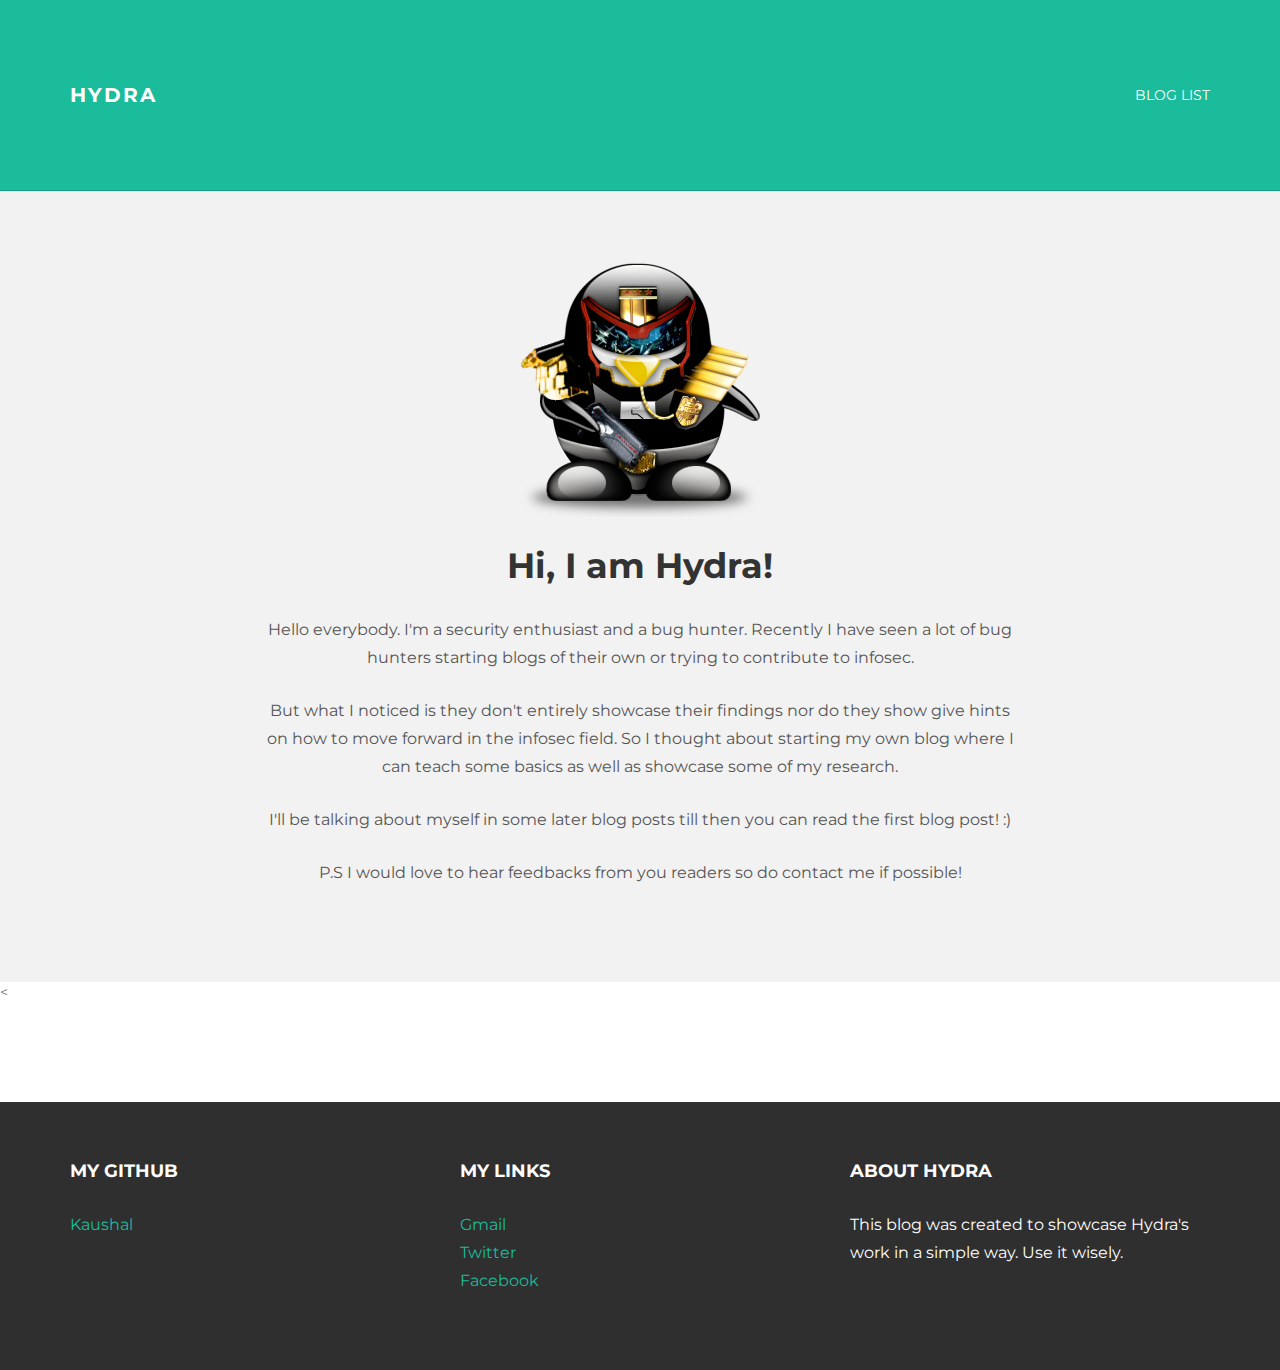
<file: index.html>
<!DOCTYPE html>
<html lang="en">
  <head>
    <meta charset="utf-8">
    <meta http-equiv="X-UA-Compatible" content="IE=edge">
    <meta name="viewport" content="width=device-width, initial-scale=1.0">
    <meta name="description" content="">
    <meta name="author" content="">
    <link rel="shortcut icon" href="../../docs-assets/ico/favicon.png">

    <title>Hydra</title>

    <!-- Bootstrap core CSS -->
    <link href="assets/css/bootstrap.css" rel="stylesheet">


    <!-- Custom styles for this template -->
    <link href="assets/css/main.css" rel="stylesheet">

    <script src="js/jquery-1.10.2.min.js"></script>
    <script src="assets/js/hover.zoom.js"></script>
    <script src="assets/js/hover.zoom.conf.js"></script>
    <script async src="https://www.googletagmanager.com/gtag/js?id=UA-107740184-1"></script>
    <script>
      window.dataLayer = window.dataLayer || [];
      function gtag(){dataLayer.push(arguments);}
        gtag('js', new Date());

        gtag('config', 'UA-107740184-1');
    </script>
    <!-- HTML5 shim and Respond.js IE8 support of HTML5 elements and media queries -->
    <!--[if lt IE 9]>
      <script src="https://oss.maxcdn.com/libs/html5shiv/3.7.0/html5shiv.js"></script>
      <script src="https://oss.maxcdn.com/libs/respond.js/1.3.0/respond.min.js"></script>
    <![endif]-->
  </head>

  <body>

    <!-- Static navbar -->
    <div class="navbar navbar-inverse navbar-static-top">
      <div class="container">
        <div class="navbar-header">
          <button type="button" class="navbar-toggle" data-toggle="collapse" data-target=".navbar-collapse">
            <span class="icon-bar"></span>
            <span class="icon-bar"></span>
            <span class="icon-bar"></span>
          </button>
          <a class="navbar-brand" href="index.html">Hydra</a>
        </div>
        <div class="navbar-collapse collapse">
          <ul class="nav navbar-nav navbar-right">
            <li><a href="list.html">Blog List</a></li>
          </ul>
        </div><!--/.nav-collapse -->
      </div>
    </div>

	<!-- +++++ Welcome Section +++++ -->
	<div id="ww">
	    <div class="container">
			<div class="row">
				<div class="col-lg-8 col-lg-offset-2 centered">
					<img src="assets/img/avatar.png" alt="Hydra">
					<h1>Hi, I am Hydra!</h1>
					<p>Hello everybody. I'm a security enthusiast and a bug hunter. Recently I have seen a lot of bug hunters starting blogs of their own or trying to contribute to infosec.</p>
          <p>But what I noticed is they don't entirely showcase their findings nor do they show give hints on how to move forward in the infosec field. So I thought about starting my own blog where I can teach some basics as well as showcase some of my research.</p>
          <p>I'll be talking about myself in some later blog posts till then you can read the first blog post! :)</p>
          <p>P.S I would love to hear feedbacks from you readers so do contact me if possible!</p>

				</div><!-- /col-lg-8 -->
			</div><!-- /row -->
	    </div> <!-- /container -->
	</div><!-- /ww -->


	<!-- +++++ Projects Section +++++ -->

	<<div class="container pt">

	</div><!-- /container -->


  <!-- +++++ Footer Section +++++ -->

	<div id="footer">
		<div class="container">
			<div class="row">
				<div class="col-lg-4">
					<h4>My GitHub</h4>
					<p>
						<a href="https://github.com/kp625544">Kaushal</a>
					</p>
				</div><!-- /col-lg-4 -->

				<div class="col-lg-4">
					<h4>My Links</h4>
					<p>
						<a href="mailto:kaushal.parikh1995@gmail.com">Gmail</a><br/>
						<a href="http://twitter.com/kp625544">Twitter</a><br/>
						<a href="http://facebook.com/kp625544">Facebook</a>
					</p>
				</div><!-- /col-lg-4 -->

				<div class="col-lg-4">
					<h4>About Hydra</h4>
					<p>This blog was created to showcase Hydra's work in a simple way. Use it wisely.</p>
				</div><!-- /col-lg-4 -->

			</div>

		</div>
	</div>


    <!-- Bootstrap core JavaScript
    ================================================== -->
    <!-- Placed at the end of the document so the pages load faster -->
    <script src="assets/js/bootstrap.min.js"></script>
  </body>
</html>
</file>
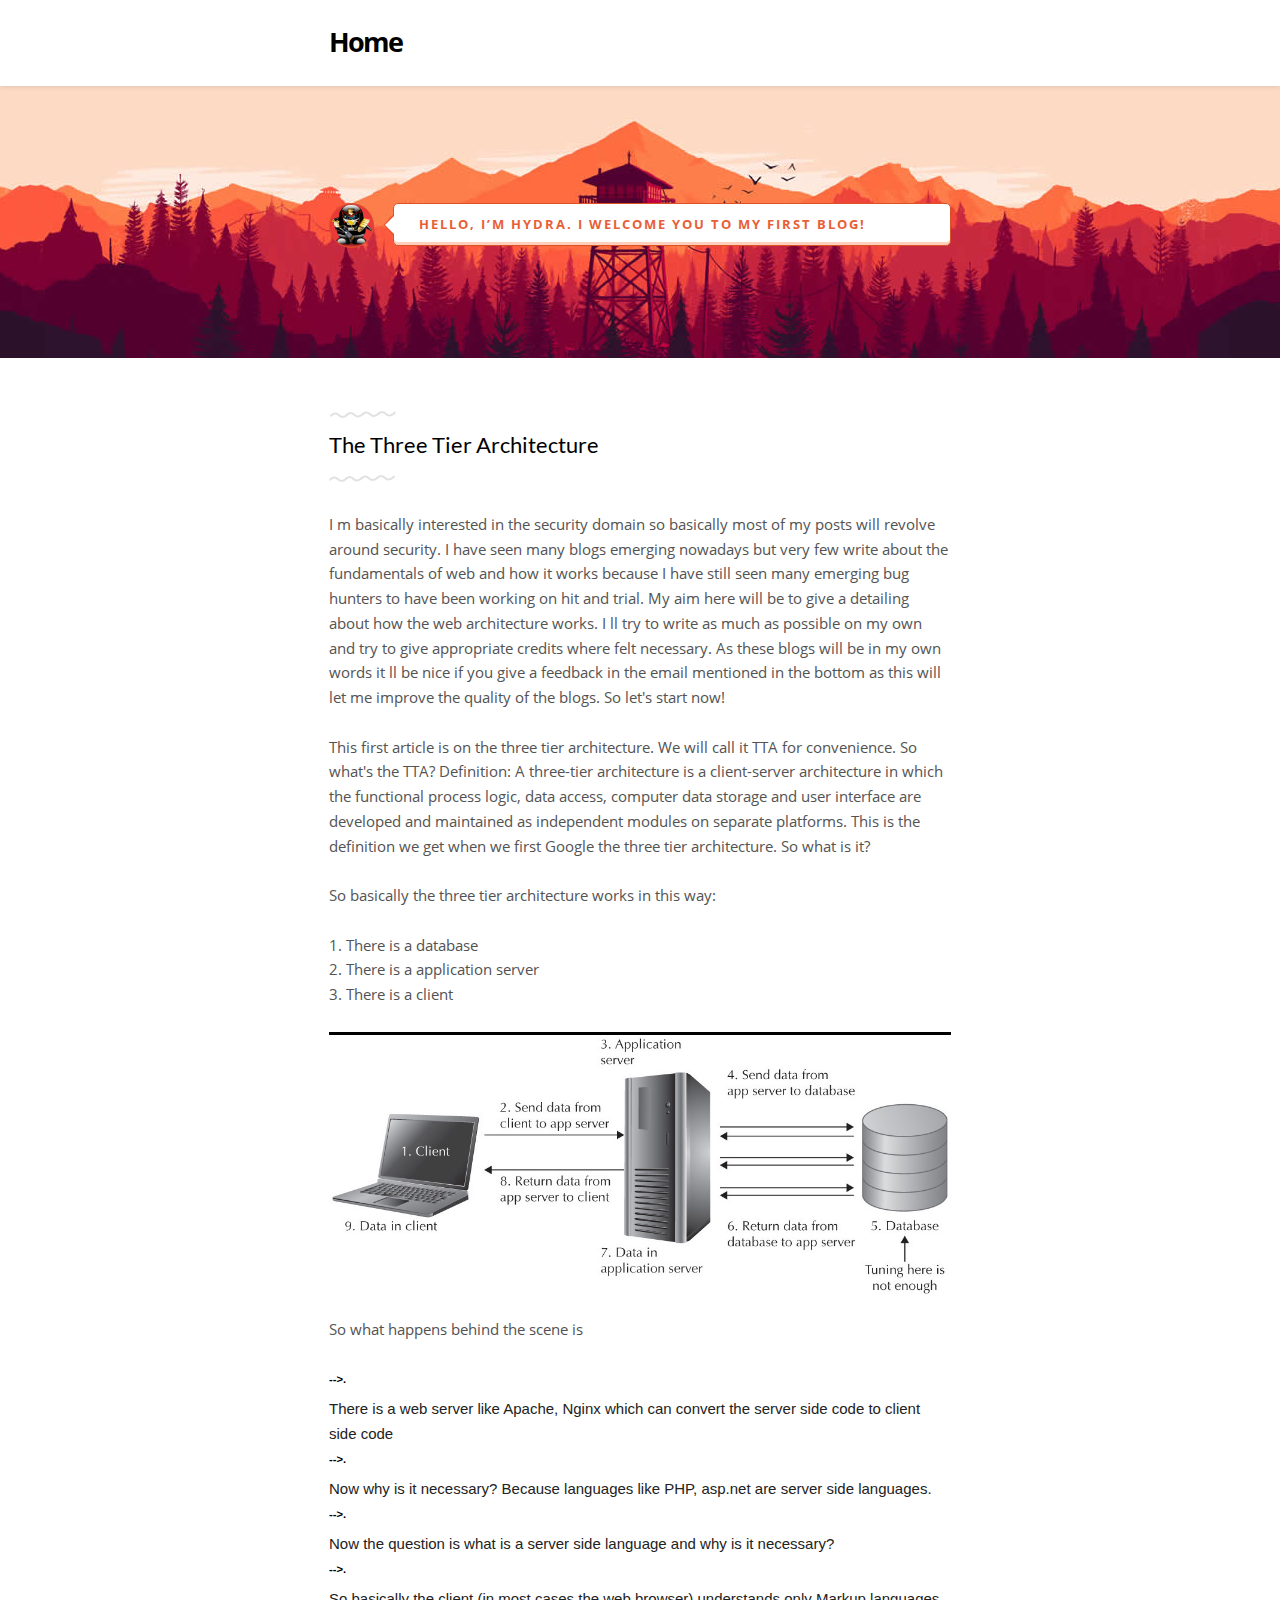
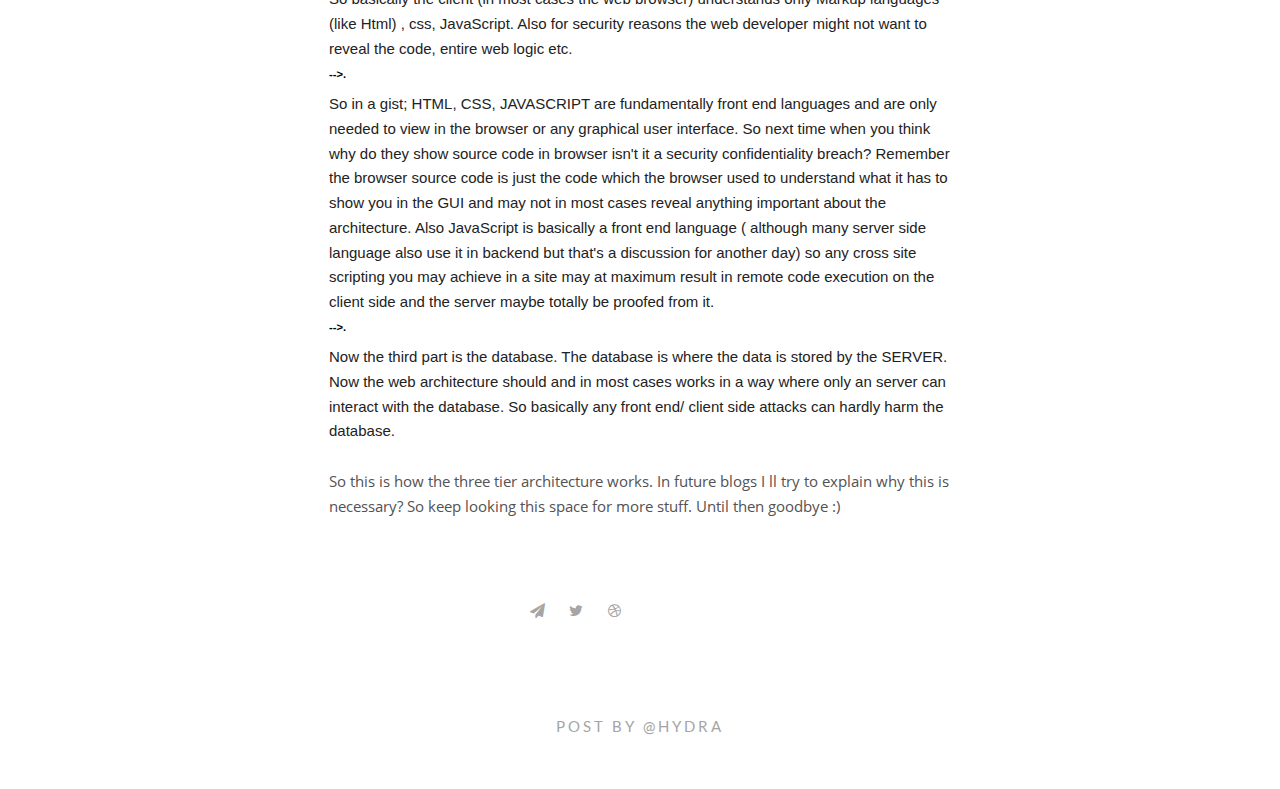
<file: blog1.html>
<!DOCTYPE html>
<html>
<head>
    <title>Not just another security blog!</title>
    <meta charset="utf-8" />
    <meta name="viewport" content="width=device-width, initial-scale=1">
    <meta name="description" content="blog1">
    <meta name="author" content="Hydra Kazuya Zinnober">
    <meta name="viewport" content="width=device-width, initial-scale=1" />
    <link rel="stylesheet" href="css/kube.min.css" />
    <link rel="stylesheet" href="css/font-awesome.min.css" />
    <link rel="stylesheet" href="css/custom.min.css" />
    <link rel="shortcut icon" href="img/favicon.png" />
    <link href="css/Lato.css" rel="stylesheet" type="text/css">
    <link href="css/open_sans.css" rel="stylesheet" type="text/css">
    <script async src="https://www.googletagmanager.com/gtag/js?id=UA-107740184-1"></script>
    <script>
      window.dataLayer = window.dataLayer || [];
      function gtag(){dataLayer.push(arguments);}
        gtag('js', new Date());

        gtag('config', 'UA-107740184-1');
    </script>
</head>
<body>
	<!-- Navigation -->
	<div class="main-nav">
		<div class="container">
			<header class="group top-nav">
				<nav class="navbar logo-w navbar-left" >
					<a class="logo" href="index.html">Home</a>
				</nav>
				<!-- <div class="navigation-toggle" data-tools="navigation-toggle" data-target="#navbar-1">
				    <span class="logo">Saturn</span>
				</div>
			    <nav id="navbar-1" class="navbar item-nav navbar-right">
				    <ul>
				        <li class="active"><a href="index.html">Home</a></li>
				    </ul>
				</nav> -->
			</header>
		</div>
	</div>

	<!-- Introduction -->
	<div class="intro">
		<div class="container">
			<div class="units-row">
			    <div class="unit-10">
			    	<img class="img-intro" src="img/avatar.png" alt="">
			    </div>
			    <div class="unit-90">
			    	<p class="p-intro">Hello, I’m Hydra. I welcome you to my first blog!</p>
			    </div>
			</div>
		</div>
	</div>

	<!-- Content -->
	<div class="content">
		<div class="container">
			<!-- Post -->
			<div class="post">
				<!-- Heading -->
				<h1>The Three Tier Architecture</h1></a>
				<hr>
				<div class="in-content">
					<p>
            I m basically interested in the security domain so basically most of my posts will revolve around security.
            I have seen many blogs emerging nowadays but very few write about the fundamentals of web and how it works because I have still seen many emerging bug hunters to have been working on hit and trial.
            My aim here will be to give a detailing about how the web architecture works. I ll try to write as much as possible on my own and try to give appropriate credits where felt necessary. As these blogs will be in my own words it ll be nice if you give a feedback in the email mentioned in the bottom as this will let me improve the quality of the blogs. So let's start now!
					</p>
          <p>
            This first article is on the three tier architecture. We will call it TTA for convenience. So what's the TTA?
            Definition: A three-tier architecture is a client-server architecture in which the functional process logic, data access, computer data storage and user interface are developed and maintained as independent modules on separate platforms.
            This is the definition we get when we first Google the three tier architecture. So what is it?
          </p>
          <p>
            So basically the three tier architecture works in this way: <br>
          </p>
          <p>
            1. There is a database <br>
            2. ‎There is a application server <br>
            3. ‎There is a client <br>
          </p>
          <img src="img/TTA.jpg" >
          <p>
            So what happens behind the scene is <br>
          <h6><strong>-->.</strong></h6> There is a web server like Apache, Nginx which can convert the server side code to client side code <br>
          <h6><strong>-->.</strong></h6> ‎Now why is it necessary? Because languages like PHP, asp.net are server side languages. <br>
          <h6><strong>-->.</strong></h6> ‎Now the question is what is a server side language and why is it necessary? <br>
          <h6><strong>-->.</strong></h6> ‎So basically the client (in most cases the web browser) understands only Markup languages (like Html) , css, JavaScript. Also for security reasons the web developer might not want to reveal the code, entire web logic etc. <br>
          <h6><strong>-->.</strong></h6> ‎So in a gist; HTML, CSS, JAVASCRIPT are fundamentally front end languages and are only needed to view in the browser or any graphical user interface. So next time when you think why do they show source code in browser isn't it a security confidentiality breach? Remember the browser source code is just the code which the browser used to understand what it has to show you in the GUI and may not in most cases reveal anything important about the architecture. Also JavaScript is basically a front end language ( although many server side language also use it in backend but that's a discussion for another day) so any cross site scripting you may achieve in a site may at maximum result in remote code execution on the client side and the server maybe totally be proofed from it. <br>
          <h6><strong>-->.</strong></h6> ‎Now the third part is the database. The database is where the data is stored by the SERVER. Now the web architecture should and in most cases works in a way where only an server can interact with the database. So basically any front end/ client side attacks can hardly harm the database. <br>
          </p>
          <p>
            So this is how the three tier architecture works. In future blogs I ll try to explain why this is necessary? So keep looking this space for more stuff. Until then goodbye :)
          </p>
				</div>
			</div>
			<!-- /post -->
		</div>
	</div>

  <footer>
		<div class="container">
			<div class="units-row">
			    <div class="unit-50">
					<ul class="social list-flat right">
						<li><a href="mailto:kaushal.parikh1995@gmail.com"><i class="fa fa-send"></i></a></li>
						<li><a href="http://twitter.com/kp625544"><i class="fa fa-twitter"></i></a></li>
						<li><a href="http://facebook.com/kp625544"><i class="fa fa-dribbble"></i></a></li>
					</ul>
			    </div>
			</div>
			<p class="text-centered foot-cp">
	    		<a href="#">Post by @hydra</a>
	    	</p>
		</div>
	</footer>

	<!-- Javascript -->
	<script src="js/jquery.min.js"></script>
    <script src="js/kube.min.js"></script>
</body>
</html>
</file>
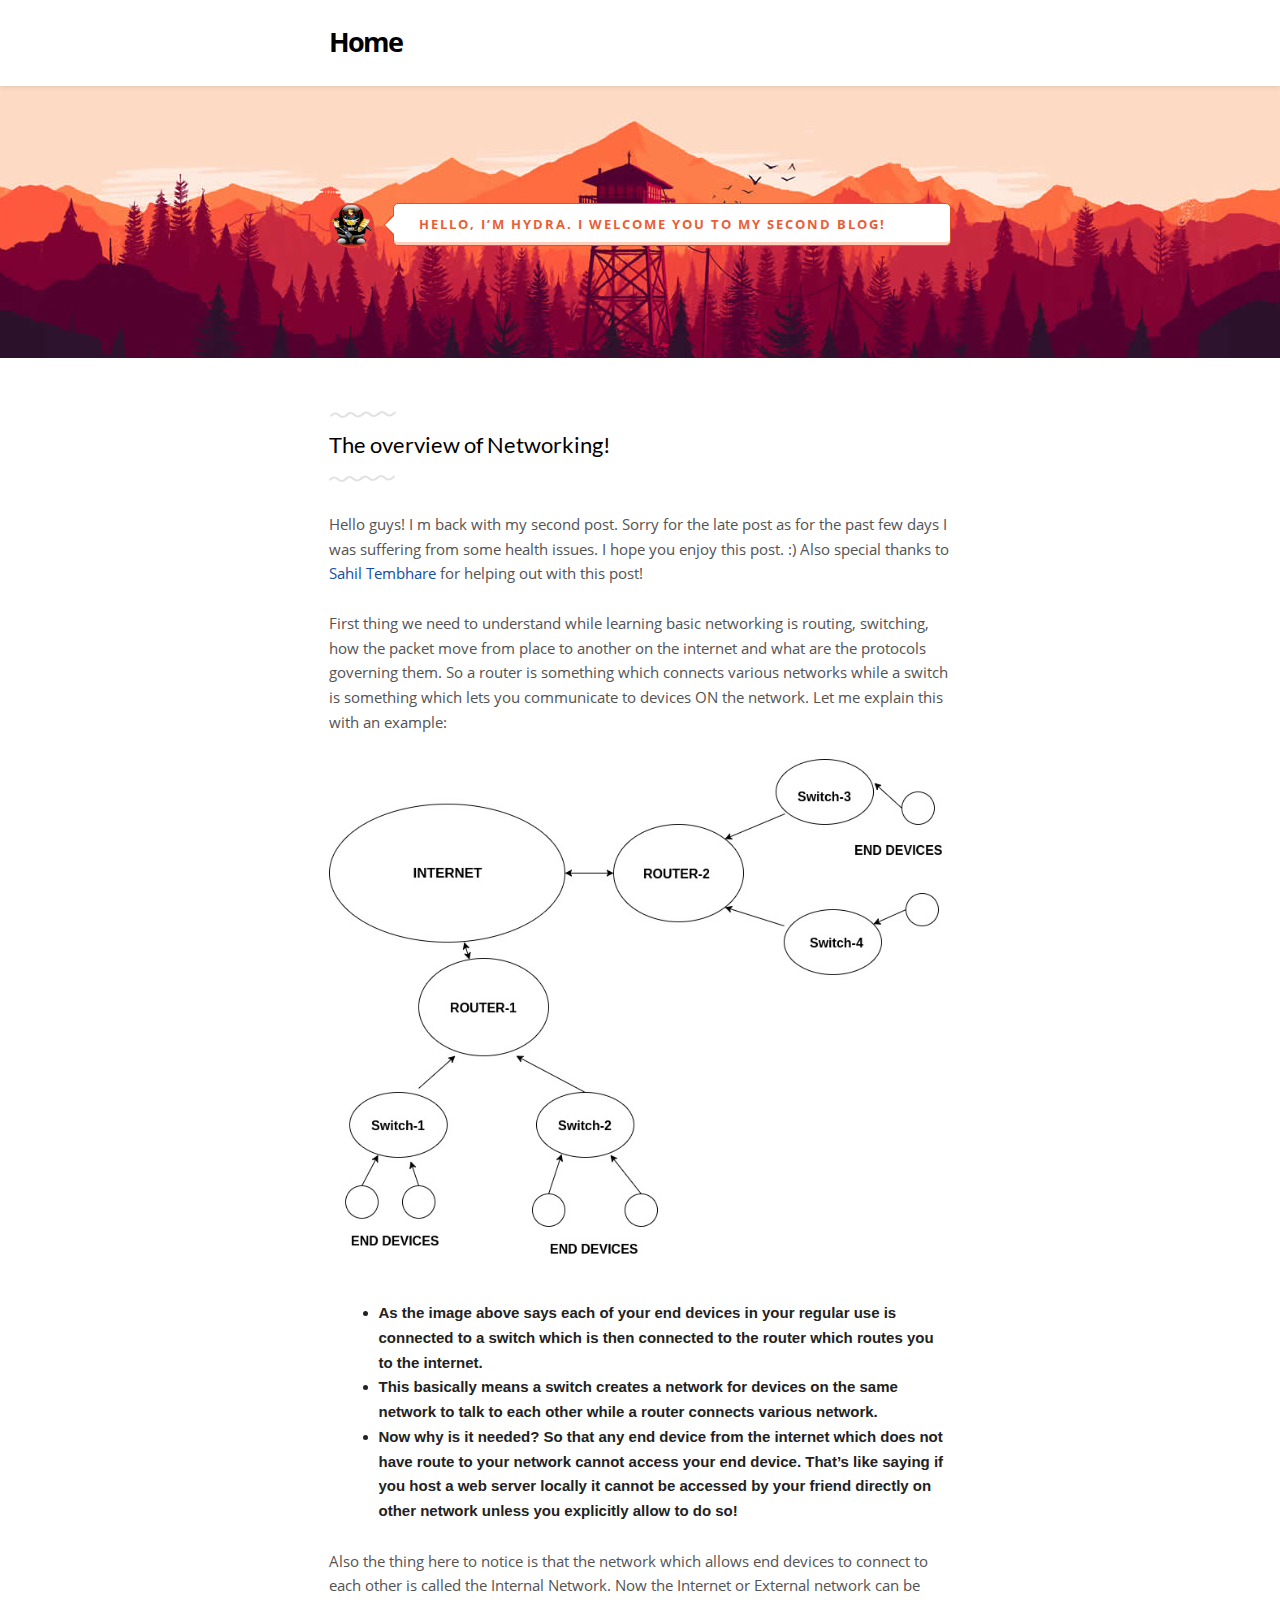
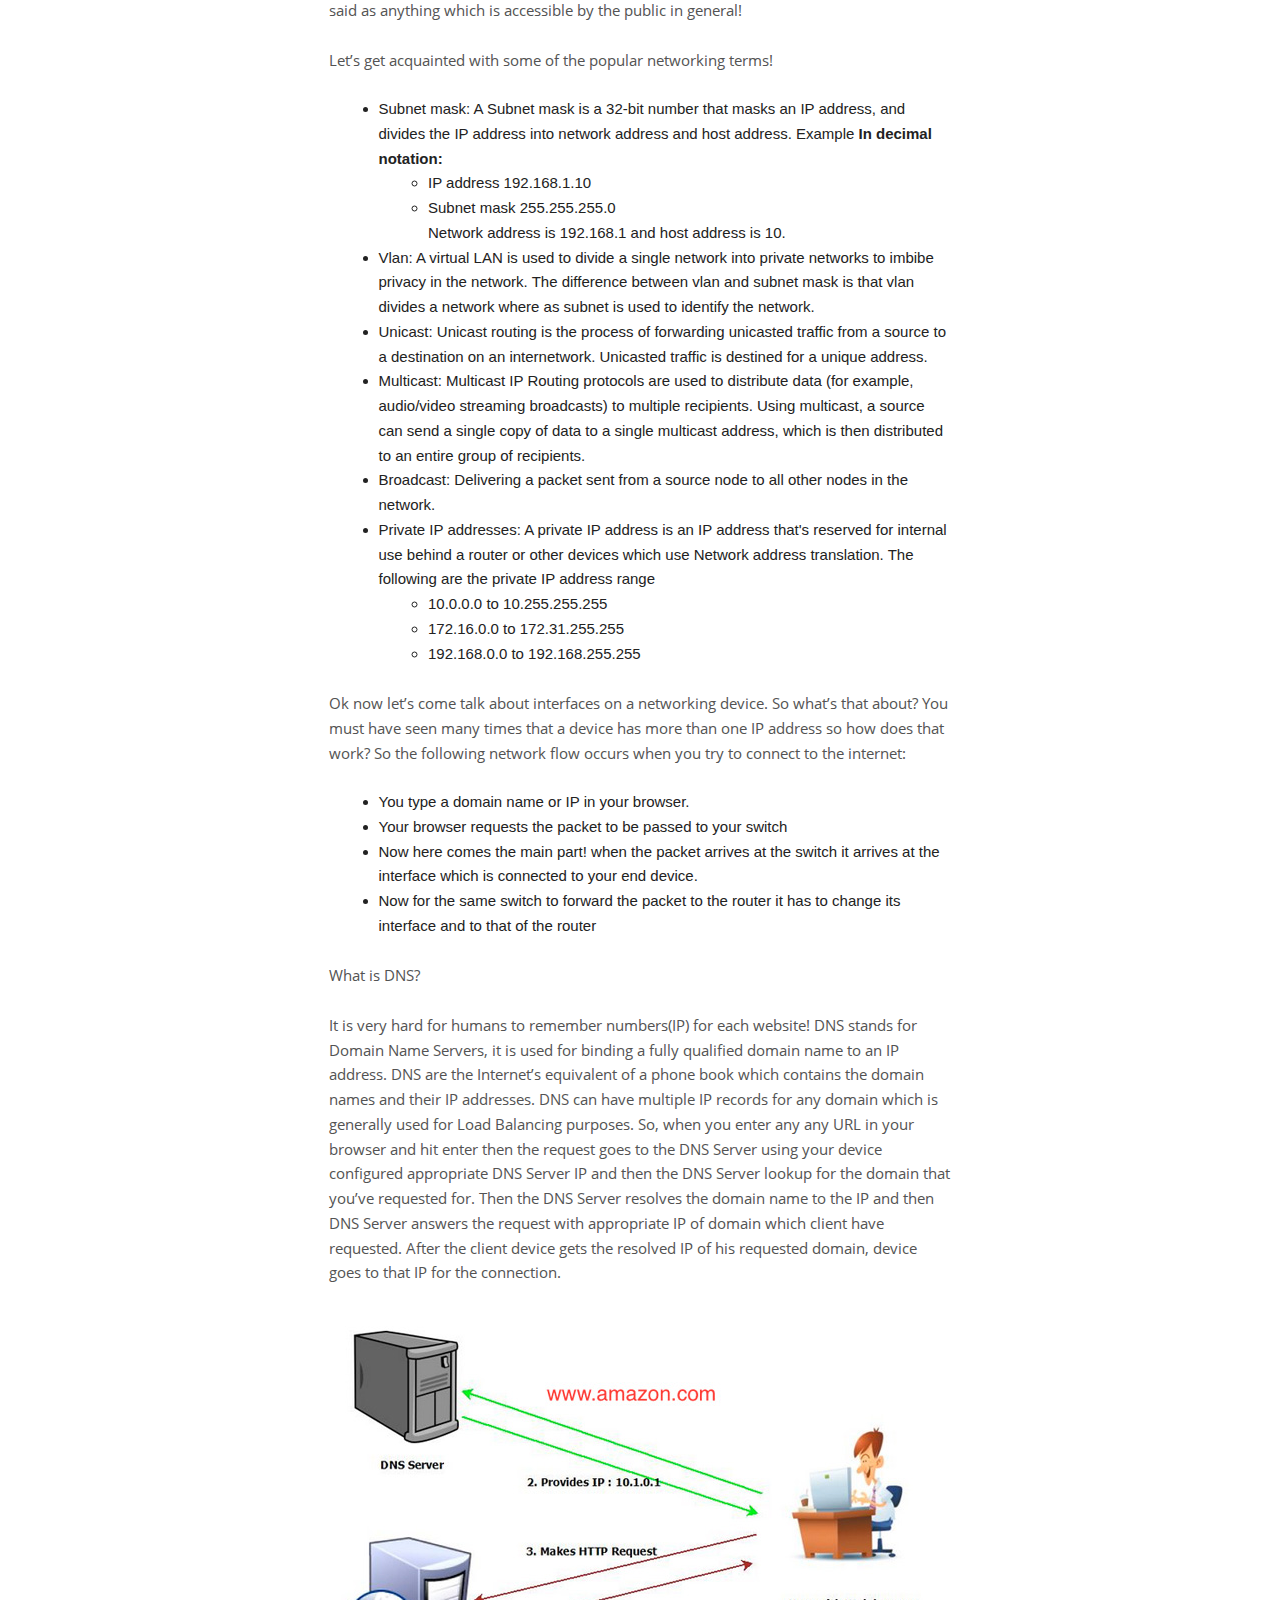
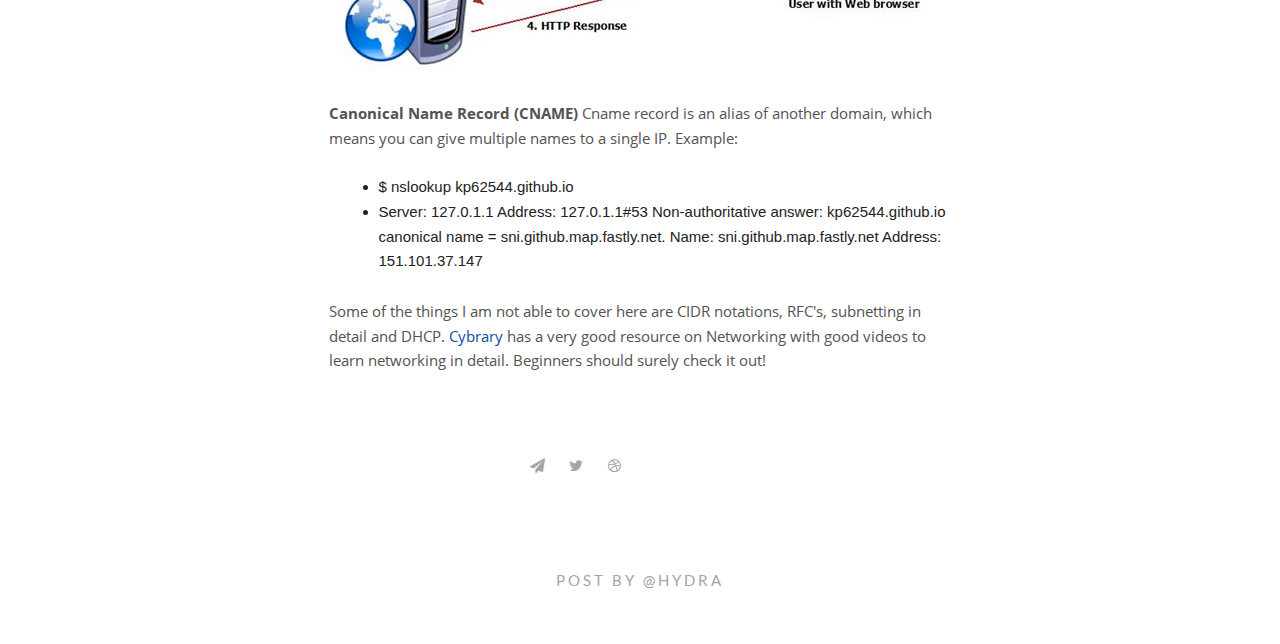
<file: blog2.html>
<!DOCTYPE html>
<html>
<head>
    <title>Networking Overview</title>
    <meta charset="utf-8" />
    <meta name="viewport" content="width=device-width, initial-scale=1">
    <meta name="description" content="blog2">
    <meta name="author" content="Hydra Kazuya Zinnober">
    <meta name="viewport" content="width=device-width, initial-scale=1" />
    <link rel="stylesheet" href="css/kube.min.css" />
    <link rel="stylesheet" href="css/font-awesome.min.css" />
    <link rel="stylesheet" href="css/custom.min.css" />
    <link rel="shortcut icon" href="img/favicon.png" />
    <link href="css/Lato.css" rel="stylesheet" type="text/css">
    <link href="css/open_sans.css" rel="stylesheet" type="text/css">
    <script async src="https://www.googletagmanager.com/gtag/js?id=UA-107740184-1"></script>
    <script>
      window.dataLayer = window.dataLayer || [];
      function gtag(){dataLayer.push(arguments);}
        gtag('js', new Date());

        gtag('config', 'UA-107740184-1');
    </script>
</head>
<body>
	<!-- Navigation -->
	<div class="main-nav">
		<div class="container">
			<header class="group top-nav">
				<nav class="navbar logo-w navbar-left" >
					<a class="logo" href="index.html">Home</a>
				</nav>
				<!-- <div class="navigation-toggle" data-tools="navigation-toggle" data-target="#navbar-1">
				    <span class="logo">Saturn</span>
				</div>
			    <nav id="navbar-1" class="navbar item-nav navbar-right">
				    <ul>
				        <li class="active"><a href="index.html">Home</a></li>
				    </ul>
				</nav> -->
			</header>
		</div>
	</div>

	<!-- Introduction -->
	<div class="intro">
		<div class="container">
			<div class="units-row">
			    <div class="unit-10">
			    	<img class="img-intro" src="img/avatar.png" alt="">
			    </div>
			    <div class="unit-90">
			    	<p class="p-intro">Hello, I’m Hydra. I welcome you to my second blog!</p>
			    </div>
			</div>
		</div>
	</div>

	<!-- Content -->
	<div class="content">
		<div class="container">
			<!-- Post -->
			<div class="post">
				<!-- Heading -->
				<h1>The overview of Networking!</h1></a>
				<hr>
				<div class="in-content">
					<p>
            Hello guys! I m back with my second post. Sorry for the late post as for the past few days I was suffering from some health issues. I hope you enjoy this post. :)
            Also special thanks to <a href="https://twitter.com/IsrSahilMk">Sahil Tembhare</a> for helping out with this post!
          </p>
          <p>
            First thing we need to understand while learning basic networking is routing, switching, how the packet move from place to another on the internet and what are the protocols governing them.
            So a router is something which connects various networks while a switch is something which lets you communicate to devices ON the network. Let me explain this with an example:

          </p>
          <img src="img/Network-1.jpg" alt="">
          <p>
            <strong>
              <ul>
              <li>As the image above says each of your end devices in your regular use is connected to a switch which is then connected to the router which routes you to the internet.</li>
              <li>This basically means a switch creates a network for devices on the same network to talk to each other while a router connects various network.</li>
              <li>Now why is it needed? So that any end device from the internet which does not have route to your network cannot access your end device. That’s like saying if you host a web server locally it cannot be accessed by your friend directly on other network unless you explicitly allow to do so!</li>
              </ul>
            </strong>
          </p>
          <p>
            Also the thing here to notice is that the network which allows end devices to connect to each other is called the Internal Network. Now the Internet or External network can be said as anything which is accessible by the public in general!
          </p>
          <p>
            Let’s get acquainted with some of the popular networking terms! </p>
            <p>
              <ul>

                <li>Subnet mask: A Subnet mask is a 32-bit number that masks an IP address, and divides the IP address into network address and host address. Example <strong> In decimal notation:</strong></li>
                <ul>
                  <li>IP address       192.168.1.10</li>
                  <li>Subnet mask      255.255.255.0</li>
                  Network address is 192.168.1 and host address is 10.
                </ul>

                <li>Vlan: A virtual LAN is used to divide a single network into private networks to imbibe privacy in the network. The difference between vlan and subnet mask is that vlan divides a network where as subnet is used to identify the network.</li>
                <li>Unicast: Unicast routing is the process of forwarding unicasted traffic from a source to a destination on an internetwork. Unicasted traffic is destined for a unique address.</li>
                <li>Multicast: Multicast IP Routing protocols are used to distribute data (for example, audio/video streaming broadcasts) to multiple recipients. Using multicast, a source can send a single copy of data to a single multicast address, which is then distributed to an entire group of recipients.</li>
                <li>Broadcast: Delivering a packet sent from a source node to all other nodes in the network.</li>
                <li>Private IP addresses: A private IP address is an IP address that's reserved for internal use behind a router or other devices which use Network address translation. The following are the private IP address range</li>
                    <ul>
                      <li>10.0.0.0 to 10.255.255.255</li>

                      <li>172.16.0.0 to 172.31.255.255</li>

                      <li>192.168.0.0 to 192.168.255.255</li>

                    </ul>
            </ul>
          </p>
          <p>
            Ok now let’s come talk about interfaces on a networking device. So what’s that about? You must have seen many times that a device has more than one IP address so how does that work?
            So the following network flow occurs when you try to connect to the internet:
            <ul>
              <li>You type a domain name or IP in your browser.</li>
              <li>Your browser requests the packet to be passed to your switch </li>
              <li>Now here comes the main part! when the packet arrives at the switch it arrives at the interface which is connected to your end device.</li>
              <li>Now for the same switch to forward the packet to the router it has to change its interface and to that of the router</li>

            </ul>
          </p>
          <p>
          What is DNS?
          </p>
          <p>
            It is very hard for humans to remember numbers(IP) for each website! DNS stands for Domain Name Servers, it is used for binding a fully qualified domain name to an IP address. DNS are the Internet’s equivalent of a phone book which contains the domain names and their IP addresses.
            DNS can have multiple IP records for any domain which is generally used for Load Balancing purposes.
            So, when you enter any any URL in your browser and hit enter then the request goes to the DNS Server using your device configured appropriate DNS Server IP and then the DNS Server lookup for the domain that you’ve requested for. Then the DNS Server resolves the domain name to the IP and then DNS Server answers the request with appropriate IP of domain which client have requested. After the client device gets the resolved IP of his requested domain, device goes to that IP for the connection.
          </p>
          <img src="img/DNS.jpg" alt="">
          <p>
            <strong>Canonical Name Record (CNAME)</strong>
            Cname record is an alias of another domain, which means you can give multiple names to a single IP. Example:
            <ul>
              <li>$ nslookup kp62544.github.io</li>
              <li>
                Server:		127.0.1.1
                Address:	127.0.1.1#53

                Non-authoritative answer:
                kp62544.github.io	canonical name = sni.github.map.fastly.net.
                Name:	sni.github.map.fastly.net
                Address: 151.101.37.147
              </li>
            </ul>
          </p>
          <p>
            Some of the things I am not able to cover here are CIDR notations, RFC's, subnetting in detail and DHCP.
            <a href="https://cybrary.it">Cybrary</a> has a very good resource on Networking with good videos to learn networking in detail. Beginners should surely check it out!
          </p>
				</div>
			</div>
			<!-- /post -->
		</div>
	</div>

  <footer>
		<div class="container">
			<div class="units-row">
			    <div class="unit-50">
					<ul class="social list-flat right">
						<li><a href="mailto:kaushal.parikh1995@gmail.com"><i class="fa fa-send"></i></a></li>
						<li><a href="http://twitter.com/kp625544"><i class="fa fa-twitter"></i></a></li>
						<li><a href="http://facebook.com/kp625544"><i class="fa fa-dribbble"></i></a></li>
					</ul>
			    </div>
			</div>
			<p class="text-centered foot-cp">
	    		<a href="#">Post by @hydra</a>
	    	</p>
		</div>
	</footer>

	<!-- Javascript -->
	<script src="js/jquery.min.js"></script>
    <script src="js/kube.min.js"></script>
</body>
</html>
</file>
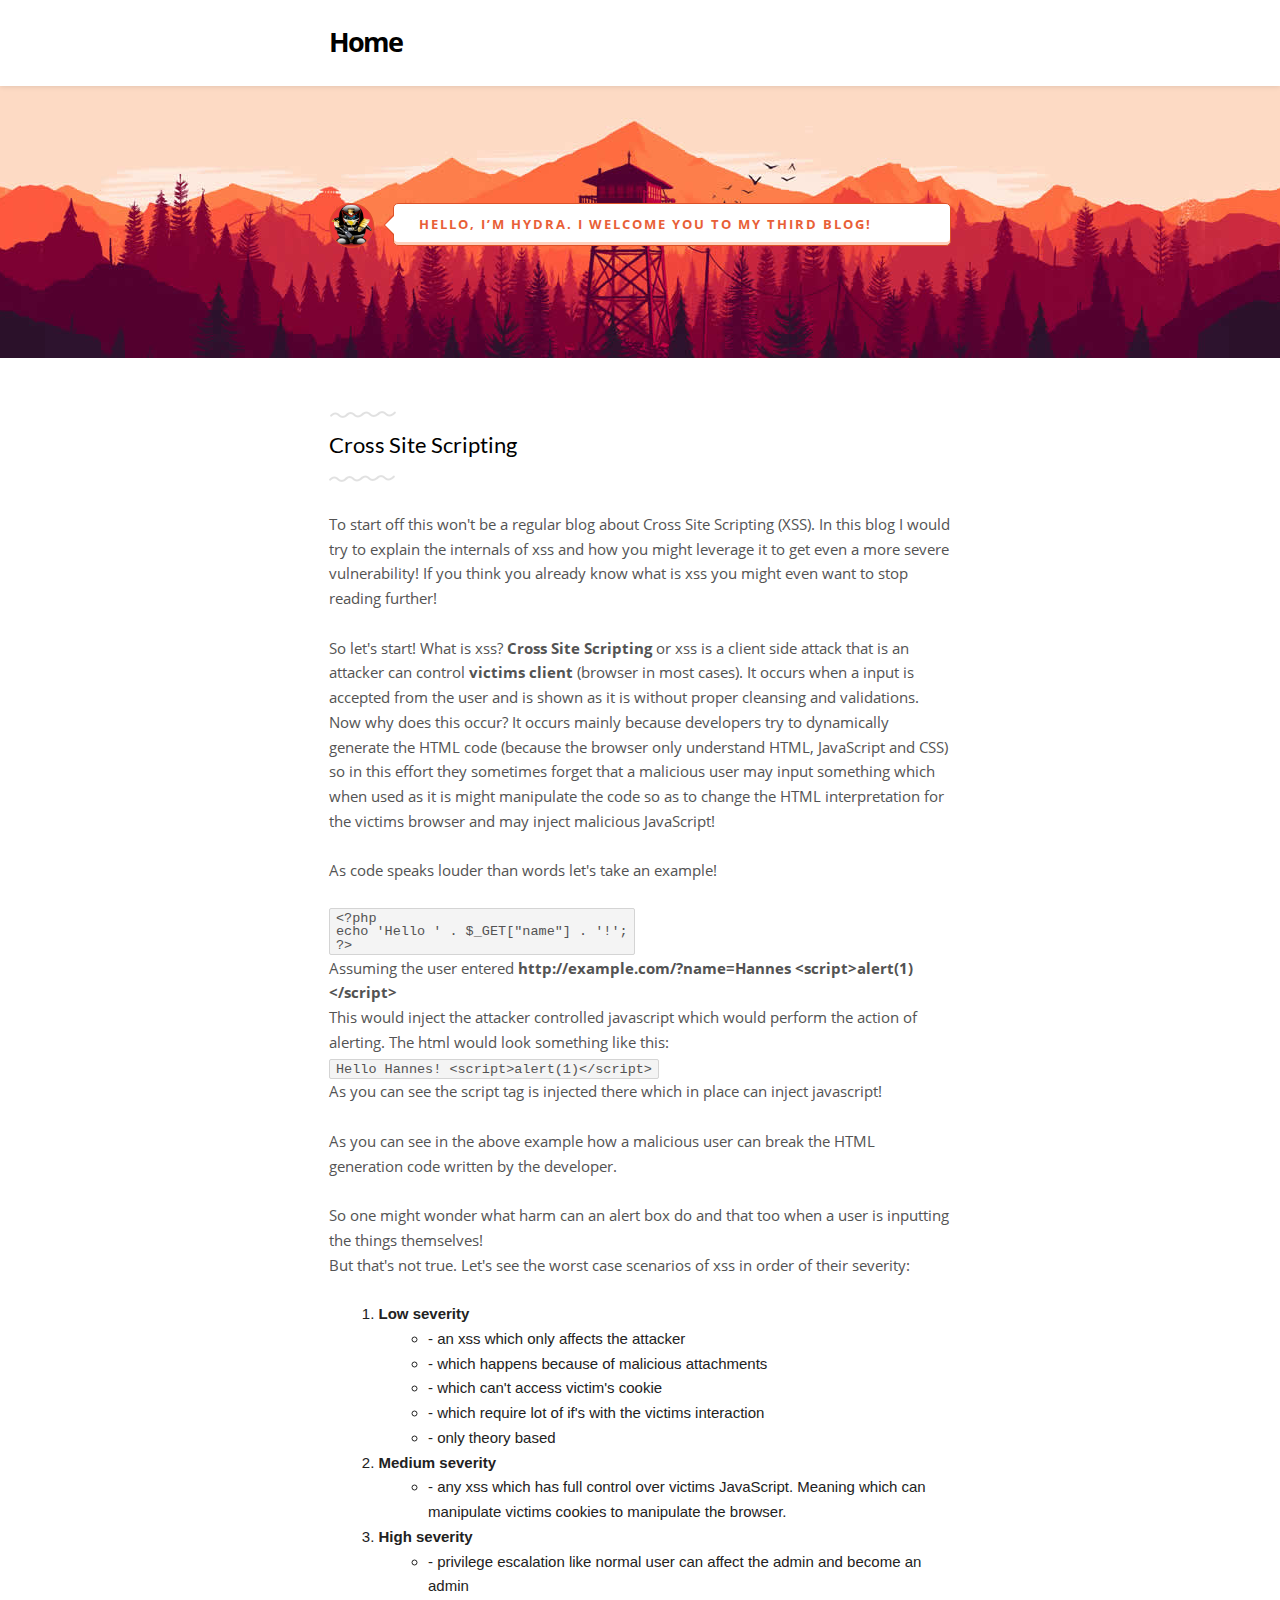
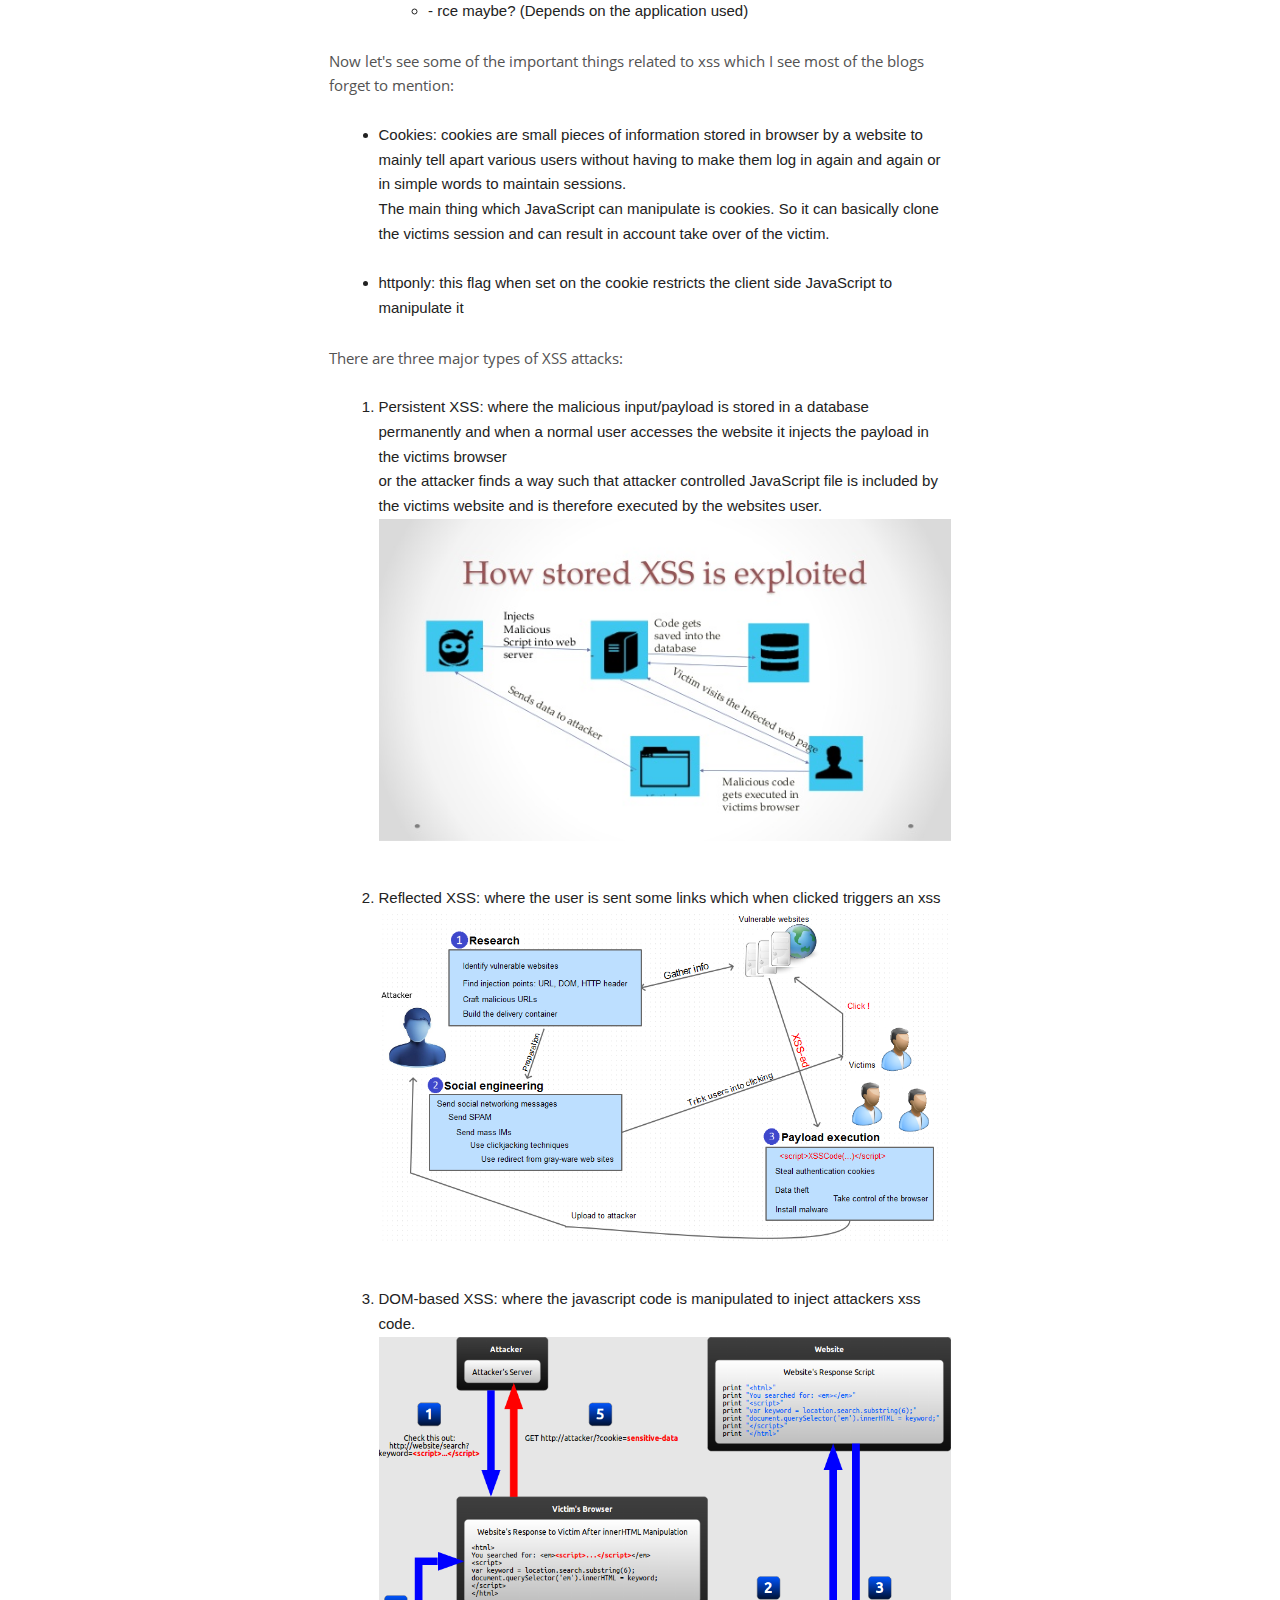
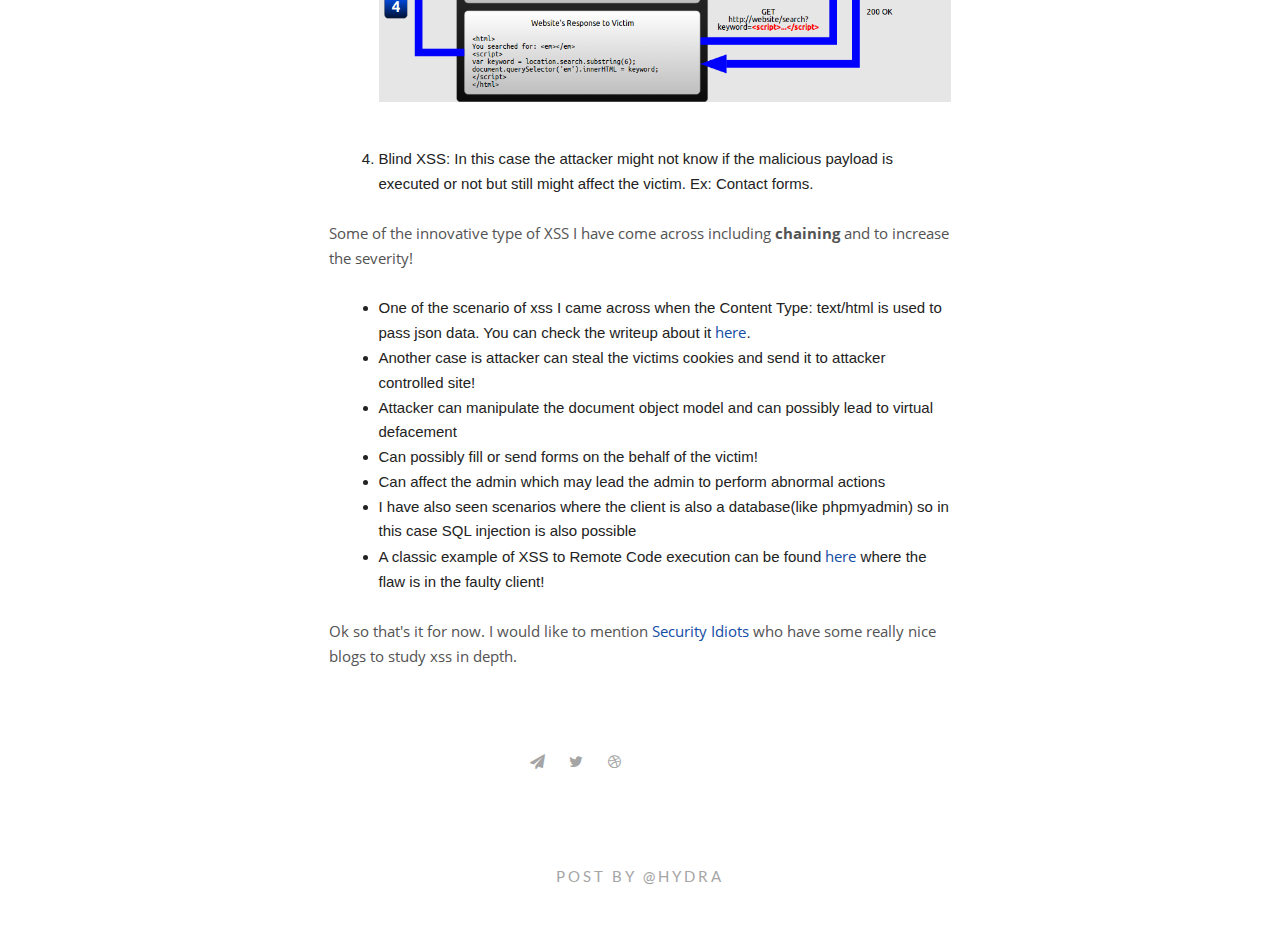
<file: blog3.html>
<!DOCTYPE html>
<html>
<head>
    <title>Cross Site Scripting</title>
    <meta charset="utf-8" />
    <meta name="viewport" content="width=device-width, initial-scale=1">
    <meta name="description" content="cross_site_scripting">
    <meta name="author" content="Hydra Kazuya Zinnober">
    <meta name="viewport" content="width=device-width, initial-scale=1" />
    <link rel="stylesheet" href="css/kube.min.css" />
    <link rel="stylesheet" href="css/font-awesome.min.css" />
    <link rel="stylesheet" href="css/custom.min.css" />
    <link rel="shortcut icon" href="img/favicon.png" />
    <link href="css/Lato.css" rel="stylesheet" type="text/css">
    <link href="css/open_sans.css" rel="stylesheet" type="text/css">
    <script async src="https://www.googletagmanager.com/gtag/js?id=UA-107740184-1"></script>
    <script>
      window.dataLayer = window.dataLayer || [];
      function gtag(){dataLayer.push(arguments);}
        gtag('js', new Date());

        gtag('config', 'UA-107740184-1');
    </script>
</head>
<body>
	<!-- Navigation -->
	<div class="main-nav">
		<div class="container">
			<header class="group top-nav">
				<nav class="navbar logo-w navbar-left" >
					<a class="logo" href="index.html">Home</a>
				</nav>
			</header>
		</div>
	</div>

	<!-- Introduction -->
	<div class="intro">
		<div class="container">
			<div class="units-row">
			    <div class="unit-10">
			    	<img class="img-intro" src="img/avatar.png" alt="">
			    </div>
			    <div class="unit-90">
			    	<p class="p-intro">Hello, I’m Hydra. I welcome you to my third blog!</p>
			    </div>
			</div>
		</div>
	</div>

	<!-- Content -->
	<div class="content">
		<div class="container">
			<!-- Post -->
			<div class="post">
				<!-- Heading -->
				<h1>Cross Site Scripting</h1></a>
				<hr>
				<div class="in-content">
					<p>
            To start off this won't be a regular blog about Cross Site Scripting (XSS). In this blog I would try to explain the internals of xss and how you might leverage it to get even a more severe vulnerability!
            If you think you already know what is xss you might even want to stop reading further!
					</p>
          <p>
            So let's start! What is xss? <b>Cross Site Scripting</b> or xss is a client side attack that is an attacker can control <b>victims client</b> (browser in most cases). It occurs when a input is accepted from the user and is shown as it is without proper cleansing and validations. <br>
            Now why does this occur? It occurs mainly because developers try to dynamically generate the HTML code (because the browser only understand HTML, JavaScript and CSS) so in this effort they sometimes forget that a malicious user may input something which when used as it is  might manipulate the code so as to change the HTML interpretation for the victims browser and may inject malicious JavaScript! <br>

          </p>
          <p>
            As code speaks louder than words let's take an example! <br>
          </p>
          <!--
          #php snippet and html conversion
          -->
          <p>

            <code>
            &lt;?php <br>
                  echo 'Hello ' . $_GET["name"] . '!'; <br>
            ?> <br>
          </code><br>
            Assuming the user entered <b>http://example.com/?name=Hannes &lt;script&gt;alert(1)&lt;/script&gt;</b><br>
            This would inject the attacker controlled javascript which would perform the action of alerting. The html would look something like this:<br>
            <code>
              Hello Hannes! &lt;script&gt;alert(1)&lt;/script&gt;
            </code> <br>
            As you can see the script tag is injected there which in place can inject javascript!
          </p>
          <p>
            As you can see in the above example how a malicious user can break the HTML generation code written by the developer.
          </p>
          <p>
            So one might wonder what harm can an alert box do and that too when a user is inputting the things themselves! <br>
            But that's not true. Let's see the worst case scenarios of xss in order of their severity: <br>
          </p>
          <p>
            <ol>
                <li><b>Low severity</b></li>
                <ul>
                  <li>- ‎an xss which only affects the attacker</li>
                  <li>- ‎which happens because of malicious attachments</li>
                  <li>- ‎which can't access victim's cookie</li>
                  <li>- ‎which require lot of if's with the victims interaction</li>
                  <li>- ‎only theory based</li>
                </ul>
                <li><b>Medium severity</b></li>
                <ul>
                  <li>- any xss which has full control over victims JavaScript. Meaning which can manipulate victims cookies to manipulate the browser.</li>
                </ul>
                <li><b>High severity</b></li>
                  <ul>
                    <li>- privilege escalation like normal user can affect the admin and become an admin</li>
                    <li>- ‎rce maybe? (Depends on the application used)</li>
                  </ul>
            </ol>
          </p>

          <p>
            Now let's see some of the important things related to xss which I see most of the blogs forget to mention:
          </p>
          <p>
            <ul>
                <li>Cookies: cookies are small pieces of information stored in browser by a website to mainly tell apart various users without having to make them log in again and again or in simple words to maintain sessions.<br>
                The main thing which JavaScript can manipulate is cookies. So it can basically clone the victims session and can result in account take over of the victim.</li> <br>

                <li>httponly: this flag when set on the cookie restricts the client side JavaScript to manipulate it</li>
            </ul>
          </p>
          <p>
            There are three major types of XSS attacks: <br>
            <ol>
              <li>Persistent XSS: where the malicious input/payload is stored in a database permanently and when a normal user accesses the website it injects the payload in the victims browser <br> or the attacker finds a way such that attacker controlled JavaScript file is included by the victims website and is therefore executed by the websites user.
              <br> <img src="stored-xss.jpg" ></li> <br>

              <li>Reflected XSS: where the user is sent some links which when clicked triggers an xss <br> <img src="reflected-xss.png"></li> <br>

              <li>DOM-based XSS: where the javascript code is manipulated to inject attackers xss code. <br> <img src="dom-based-xss.png"></li> <br>
              <li>Blind XSS: In this case the attacker might not know if the malicious payload is executed or not but still might affect the victim. Ex: Contact forms.</li>
            </ol>
          </p>
          <p>
            Some of the innovative type of XSS I have come across including <b>chaining</b> and to increase the severity!
            <ul>
              <li>One of the scenario of xss I came across when the Content Type: text/html is used to pass json data.
              You can check the writeup about it <a href="https://bugbaba.blogspot.in/2017/08/xss-because-of-wrong-content-type-header.html" target="_blank">here</a>. </li>
              <li>Another case is attacker can steal the victims cookies and send it to attacker controlled site!</li>
              <li>Attacker can manipulate the document object model and can possibly lead to virtual defacement</li>
              <li>Can possibly fill or send forms on the behalf of the victim!</li>
              <li>Can affect the admin which may lead the admin to perform abnormal actions</li>
              <li>I have also seen scenarios where the client is also a database(like phpmyadmin) so in this case SQL injection is also possible</li>
              <li>A classic example of XSS to Remote Code execution can be found <a href="https://oreoshake.github.io/xss/rce/bugbounty/2015/09/08/xss-to-rce.html" target="_blank">here</a> where the flaw is in the faulty client!</li>
            </ul>
          </p>
          <p>Ok so that's it for now. I would like to mention <a href="http://securityidiots.com/Web-Pentest/XSS/xss.series-by-securityidiots.html"> Security Idiots</a> who have some really nice blogs to study xss in depth.</p>
				</div>
			</div>
			<!-- /post -->
		</div>
	</div>

  <footer>
		<div class="container">
			<div class="units-row">
			    <div class="unit-50">
					<ul class="social list-flat right">
						<li><a href="mailto:kaushal.parikh1995@gmail.com"><i class="fa fa-send"></i></a></li>
						<li><a href="http://twitter.com/kp625544"><i class="fa fa-twitter"></i></a></li>
						<li><a href="http://facebook.com/kp625544"><i class="fa fa-dribbble"></i></a></li>
					</ul>
			    </div>
			</div>
			<p class="text-centered foot-cp">
	    		<a href="#">Post by @hydra</a>
	    	</p>
		</div>
	</footer>

	<!-- Javascript -->
	<script src="js/jquery.min.js"></script>
    <script src="js/kube.min.js"></script>
</body>
</html>
</file>
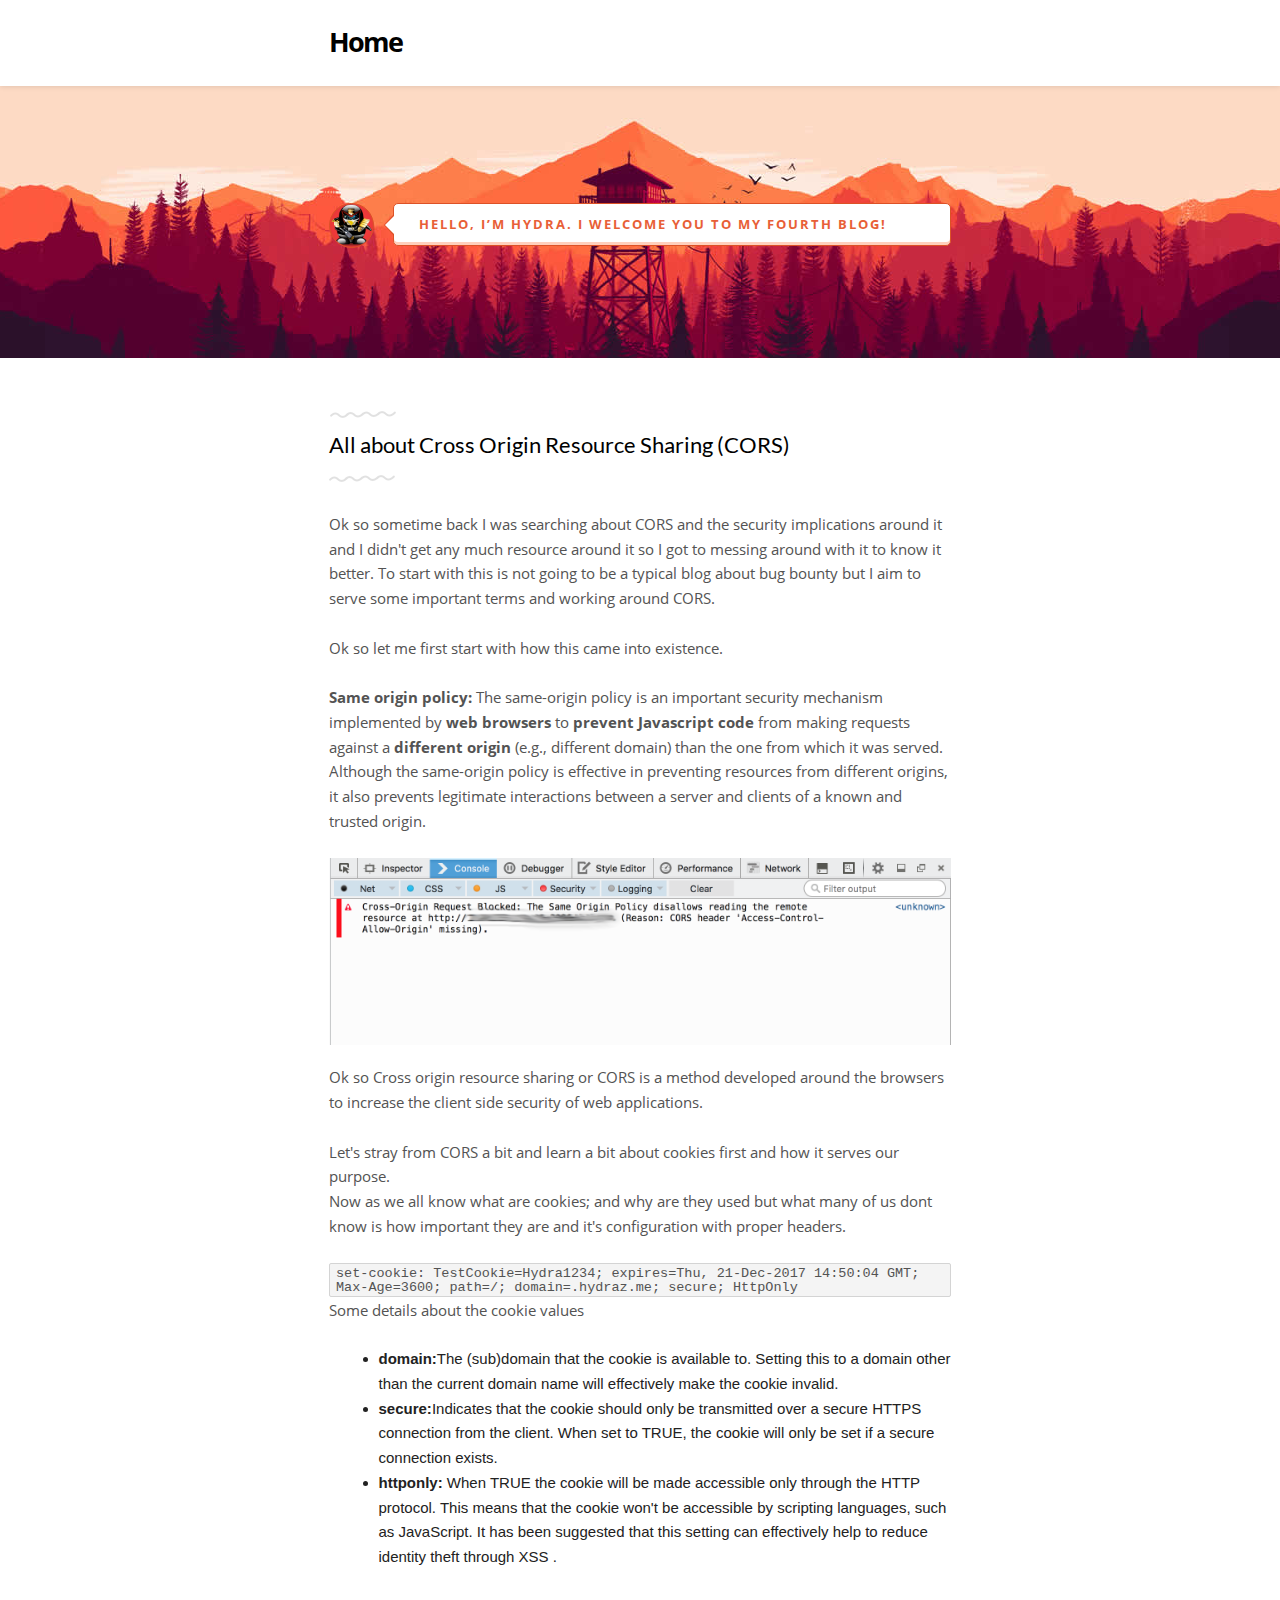
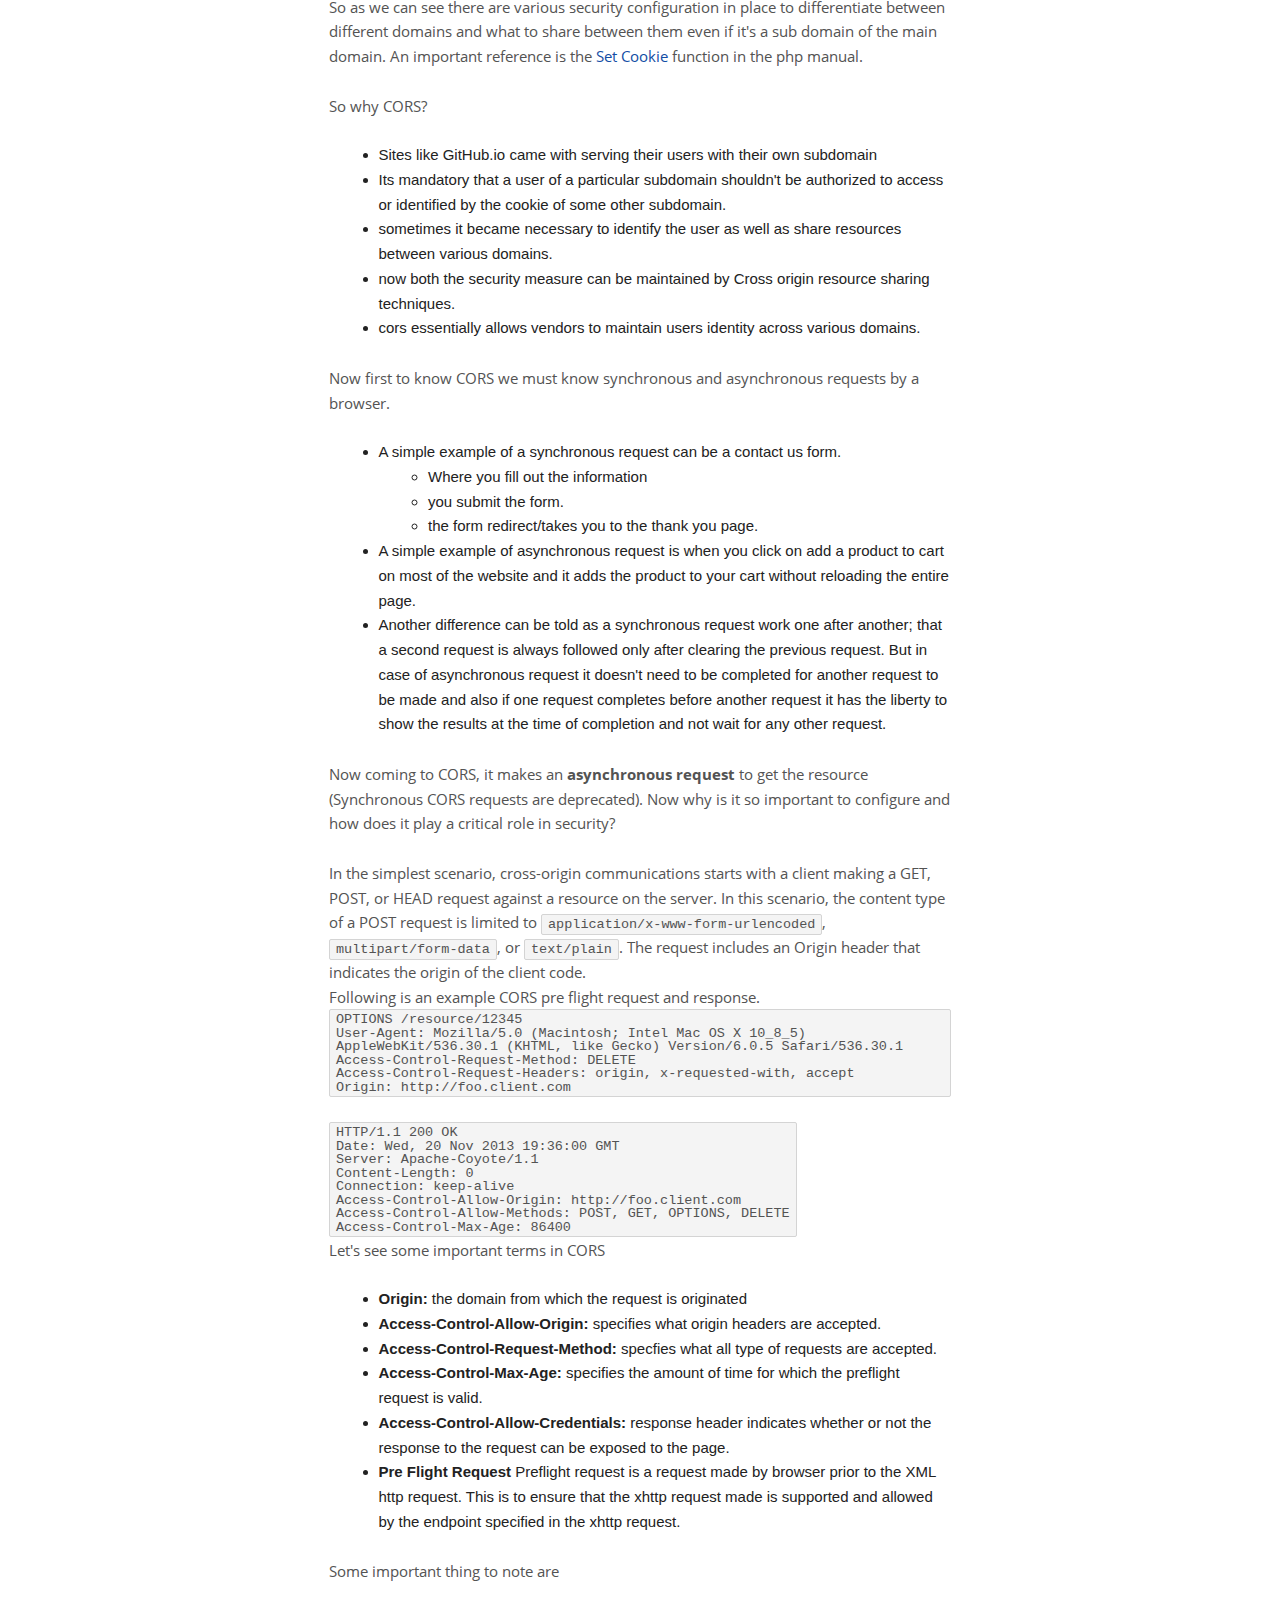
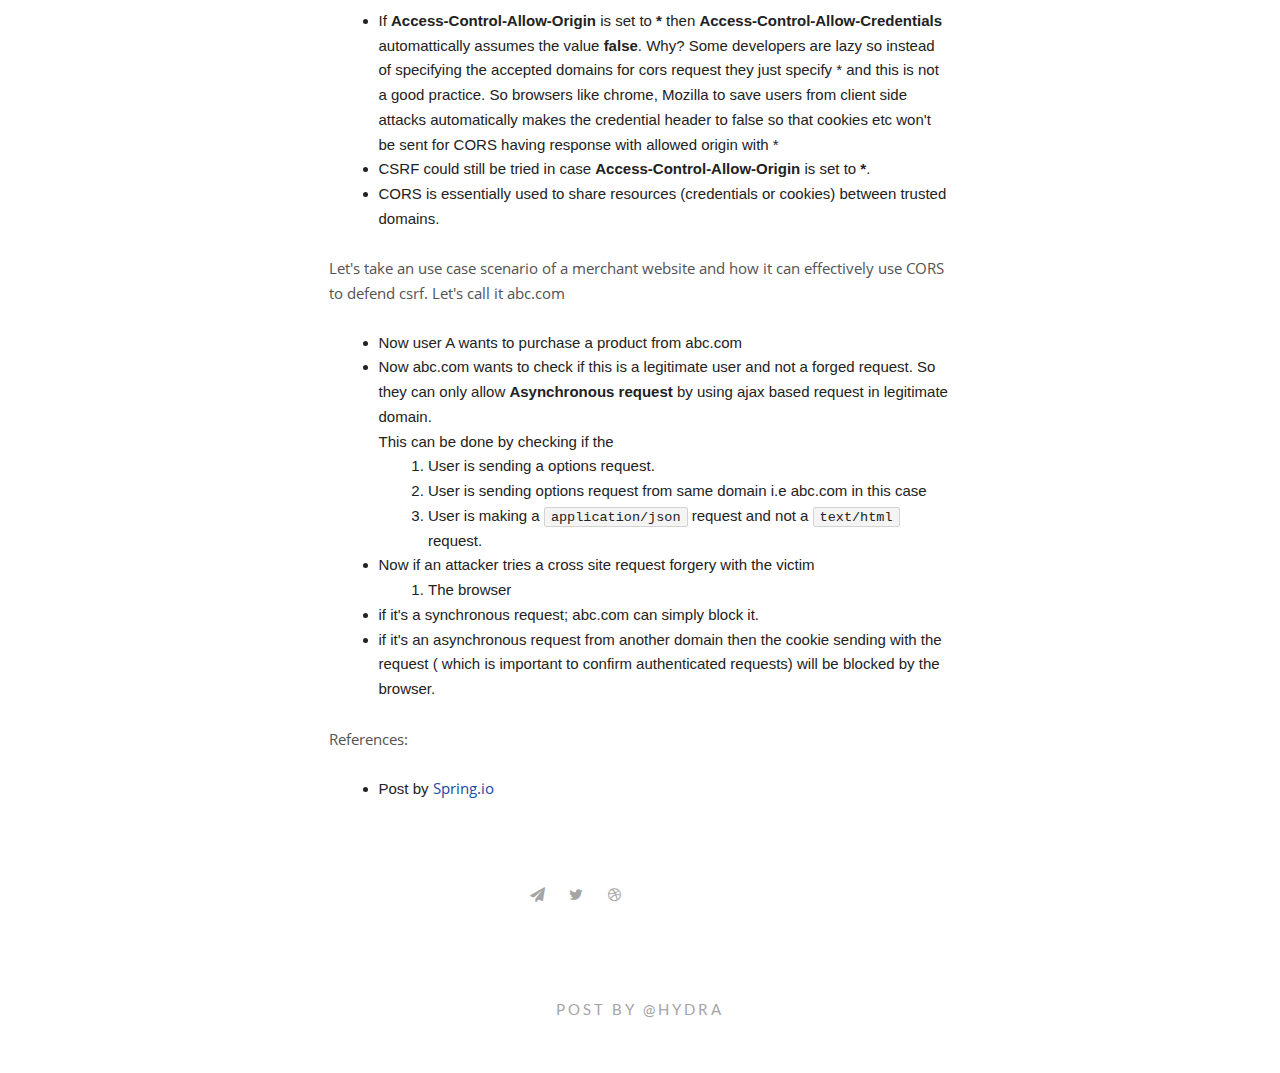
<file: blog4.html>
<!DOCTYPE html>
<html>
<head>
    <title>All about Cross origin resource sharing</title>
    <meta charset="utf-8" />
    <meta name="viewport" content="width=device-width, initial-scale=1">
    <meta name="description" content="cross origin resource sharing">
    <meta name="author" content="Hydra Kazuya Zinnober">
    <meta name="viewport" content="width=device-width, initial-scale=1" />
    <link rel="stylesheet" href="css/kube.min.css" />
    <link rel="stylesheet" href="css/font-awesome.min.css" />
    <link rel="stylesheet" href="css/custom.min.css" />
    <link rel="shortcut icon" href="img/favicon.png" />
    <link href="css/Lato.css" rel="stylesheet" type="text/css">
    <link href="css/open_sans.css" rel="stylesheet" type="text/css">
    <script async src="https://www.googletagmanager.com/gtag/js?id=UA-107740184-1"></script>
    <script>
      window.dataLayer = window.dataLayer || [];
      function gtag(){dataLayer.push(arguments);}
        gtag('js', new Date());

        gtag('config', 'UA-107740184-1');
    </script>
</head>
<body>
	<!-- Navigation -->
	<div class="main-nav">
		<div class="container">
			<header class="group top-nav">
				<nav class="navbar logo-w navbar-left" >
					<a class="logo" href="index.html">Home</a>
				</nav>
				<!-- <div class="navigation-toggle" data-tools="navigation-toggle" data-target="#navbar-1">
				    <span class="logo">Saturn</span>
				</div>
			    <nav id="navbar-1" class="navbar item-nav navbar-right">
				    <ul>
				        <li class="active"><a href="index.html">Home</a></li>
				    </ul>
				</nav> -->
			</header>
		</div>
	</div>

	<!-- Introduction -->
	<div class="intro">
		<div class="container">
			<div class="units-row">
			    <div class="unit-10">
			    	<img class="img-intro" src="img/avatar.png" alt="">
			    </div>
			    <div class="unit-90">
			    	<p class="p-intro">Hello, I’m Hydra. I welcome you to my fourth blog!</p>
			    </div>
			</div>
		</div>
	</div>

	<!-- Content -->
	<div class="content">
		<div class="container">
			<!-- Post -->
			<div class="post">
				<!-- Heading -->
				<h1>All about Cross Origin Resource Sharing (CORS)</h1></a>
				<hr>
				<div class="in-content">
					<p>
            Ok so sometime back I was searching about CORS and the security implications around it and I didn't get any much resource around it so I got to messing around with it to know it better.
            To start with this is not going to be a typical blog about bug bounty but I aim to serve some important terms and working around CORS.
          </p>
          <p>
            Ok so let me first start with how this came into existence.
          </p>
          <p>
            <b>Same origin policy: </b> The same-origin policy is an important security mechanism implemented by <b>web browsers </b> to <b>prevent Javascript code</b> from making requests against a <b>different origin</b> (e.g., different domain) than the one from which it was served. Although the same-origin policy is effective in preventing resources from different origins, it also prevents legitimate interactions between a server and clients of a known and trusted origin.
          </p>
          <img src="cors.png">
          <p>
            Ok so Cross origin resource sharing or CORS is a method developed around the browsers to increase the client side security of web applications.
          </p>
          <p>
            Let's stray from CORS a bit and learn a bit about cookies first and how it serves our purpose. <br>
            Now as we all know what are cookies; and why are they used but what many of us dont know is how important they are and it's configuration with proper headers.
          </p>
          <p>
            <code>
              set-cookie: TestCookie=Hydra1234; expires=Thu, 21-Dec-2017 14:50:04 GMT; Max-Age=3600; path=/; domain=.hydraz.me; secure; HttpOnly
            </code>
            Some details about the cookie values
            <ul>
              <li><b>domain:</b>The (sub)domain that the cookie is available to. Setting this to a domain other than the current domain name will effectively make the cookie invalid.</li>
              <li><b>secure:</b>Indicates that the cookie should only be transmitted over a secure HTTPS connection from the client. When set to TRUE, the cookie will only be set if a secure connection exists.</li>
              <li><b>httponly:</b> When TRUE the cookie will be made accessible only through the HTTP protocol. This means that the cookie won't be accessible by scripting languages, such as JavaScript. It has been suggested that this setting can effectively help to reduce identity theft through XSS .</li>
            </ul>
          </p>
          <p>
            So as we can see there are various security configuration in place to differentiate between different domains and what to share between them even if it's a sub domain of the main domain.
            An important reference is the <a href="http://php.net/manual/en/function.setcookie.php" target="_blank">Set Cookie</a> function in the php manual.
          </p>
          <p>
            So why CORS? <br>
            <ul>
              <li> Sites like GitHub.io came with serving their users with their own subdomain </li>
              <li> ‎Its mandatory that a user of a particular subdomain shouldn't be authorized to access or identified by the cookie of some other subdomain. </li>
              <li> ‎sometimes it became necessary to identify the user as well as share resources between various domains. </li>
              <li> ‎now both the security measure can be maintained by Cross origin resource sharing techniques. </li>
              <li> ‎cors essentially allows vendors to  maintain users identity across various domains. </li>
            </ul>

          </p>
          <p>
            Now first to know CORS we must know synchronous and asynchronous requests by a browser. <br>
            <ul>
              <li>A simple example of a synchronous request can be a contact us form.</li>
              <ul>
              <li>Where you fill out the information </li>
              <li>‎you submit the form. </li>
              <li>the form redirect/takes you to the thank you page.</li>
              </ul>
              <li>A simple example of asynchronous request is when you click on add a product to cart on most of the website and it adds the product to your cart without reloading the entire page.</li>
              <li>Another difference can be told as a synchronous request work one after another; that a second request is always followed only after clearing the previous request. But in case of asynchronous request it doesn't need to be completed for another request to be made and also if one request completes before another request it has the liberty to show the results at the time of completion and not wait for any other request. </li>
            </ul>
          </p>
          <p>
            Now coming to CORS, it makes an <b>asynchronous request</b> to get the resource (Synchronous CORS requests are deprecated). Now why is it so important to configure and how does it play a critical role in security?
          </p>
          <p>
            In the simplest scenario, cross-origin communications starts with a client making a GET, POST, or HEAD request against a resource on the server. In this scenario, the content type of a POST request is limited to <code>application/x-www-form-urlencoded</code>, <code>multipart/form-data</code>, or <code>text/plain</code>. The request includes an Origin header that indicates the origin of the client code. <br>
            Following is an example CORS pre flight request and response. <br>
            <code>
              OPTIONS /resource/12345 <br>
              User-Agent: Mozilla/5.0 (Macintosh; Intel Mac OS X 10_8_5) AppleWebKit/536.30.1 (KHTML, like Gecko) Version/6.0.5 Safari/536.30.1 <br>
              Access-Control-Request-Method: DELETE <br>
              Access-Control-Request-Headers: origin, x-requested-with, accept <br>
              Origin: http://foo.client.com <br>
            </code>
            <br>
            <br>
            <code>
              HTTP/1.1 200 OK  <br>
              Date: Wed, 20 Nov 2013 19:36:00 GMT <br>
              Server: Apache-Coyote/1.1 <br>
              Content-Length: 0 <br>
              Connection: keep-alive <br>
              Access-Control-Allow-Origin: http://foo.client.com <br>
              Access-Control-Allow-Methods: POST, GET, OPTIONS, DELETE <br>
              Access-Control-Max-Age: 86400 <br>
            </code>
            <br>
            Let's see some important terms in CORS
            <ul>
              <li><b>Origin:</b> the domain from which the request is originated</li>
              <li><b>Access-Control-Allow-Origin:</b> specifies what origin headers are accepted.</li>
              <li><b>Access-Control-Request-Method:</b> specfies what all type of requests are accepted.</li>
              <li><b>Access-Control-Max-Age:</b> specifies the amount of time for which the preflight request is valid.</li>
              <li><b>Access-Control-Allow-Credentials:</b> response header indicates whether or not the response to the request can be exposed to the page.</li>
              <li><b>Pre Flight Request</b> Preflight request is a request made by browser prior to the XML http request. This is to ensure that the xhttp request made is supported and allowed by the endpoint specified in the xhttp request.</li>
            </ul>
          </p>
          <p>
              Some important thing to note are
              <ul>
                <li>If <b>Access-Control-Allow-Origin</b> is set to <b>*</b> then <b>Access-Control-Allow-Credentials</b> automattically assumes the value <b>false</b>. Why? Some developers are lazy so instead of specifying the accepted domains for cors request they just specify * and this is not a good practice. So browsers like chrome, Mozilla to save users from client side attacks automatically makes the credential header to false so that cookies etc won't be sent for CORS having response with allowed origin with *</li>
                <li>CSRF could still be tried in case <b>Access-Control-Allow-Origin</b> is set to <b>*</b>.</li>
                <li>CORS is essentially used to share resources (credentials or cookies) between trusted domains.</li>
              </ul>
          </p>
          <p>
            Let's take an use case scenario of a merchant website and how it can effectively use CORS to defend csrf. Let's call it abc.com <br>
            <ul>

              <li>Now user A wants to purchase a product from abc.com</li>
              <li>Now abc.com wants to check if this is a legitimate user and not a forged request. So they can only allow <b>Asynchronous request</b> by using ajax based request in legitimate domain. <br>
                  This can be done by checking if the
                  <ol>
                    <li>User is sending a options request.</li>
                    <li>User is sending options request from same domain i.e abc.com in this case</li>
                    <li>User is making a <code>application/json</code> request and not a <code>text/html</code> request.</li>
                  </ol>
              </li>
              <li>‎Now if an attacker tries a cross site request forgery with the victim
                <ol>
                  <li>The browser</li>
                </ol>
              <li>‎if it's a synchronous request; abc.com can simply block it.</li>
              <li>‎if it's an asynchronous request from another domain then the cookie sending with the request ( which is important to confirm authenticated requests) will be blocked by the browser.</li>
            </ul>
          </p>
          <p>
            References:
            <ul>
              <li>Post by <a href="https://spring.io/understanding/CORS">Spring.io</a></li>
            </ul>
          </p>
				</div>
			</div>
			<!-- /post -->
		</div>
	</div>

  <footer>
		<div class="container">
			<div class="units-row">
			    <div class="unit-50">
					<ul class="social list-flat right">
						<li><a href="mailto:kaushal.parikh1995@gmail.com"><i class="fa fa-send"></i></a></li>
						<li><a href="http://twitter.com/kp625544"><i class="fa fa-twitter"></i></a></li>
						<li><a href="http://facebook.com/kp625544"><i class="fa fa-dribbble"></i></a></li>
					</ul>
			    </div>
			</div>
			<p class="text-centered foot-cp">
	    		<a href="#">Post by @hydra</a>
	    	</p>
		</div>
	</footer>

	<!-- Javascript -->
	<script src="js/jquery.min.js"></script>
    <script src="js/kube.min.js"></script>
</body>
</html>
</file>
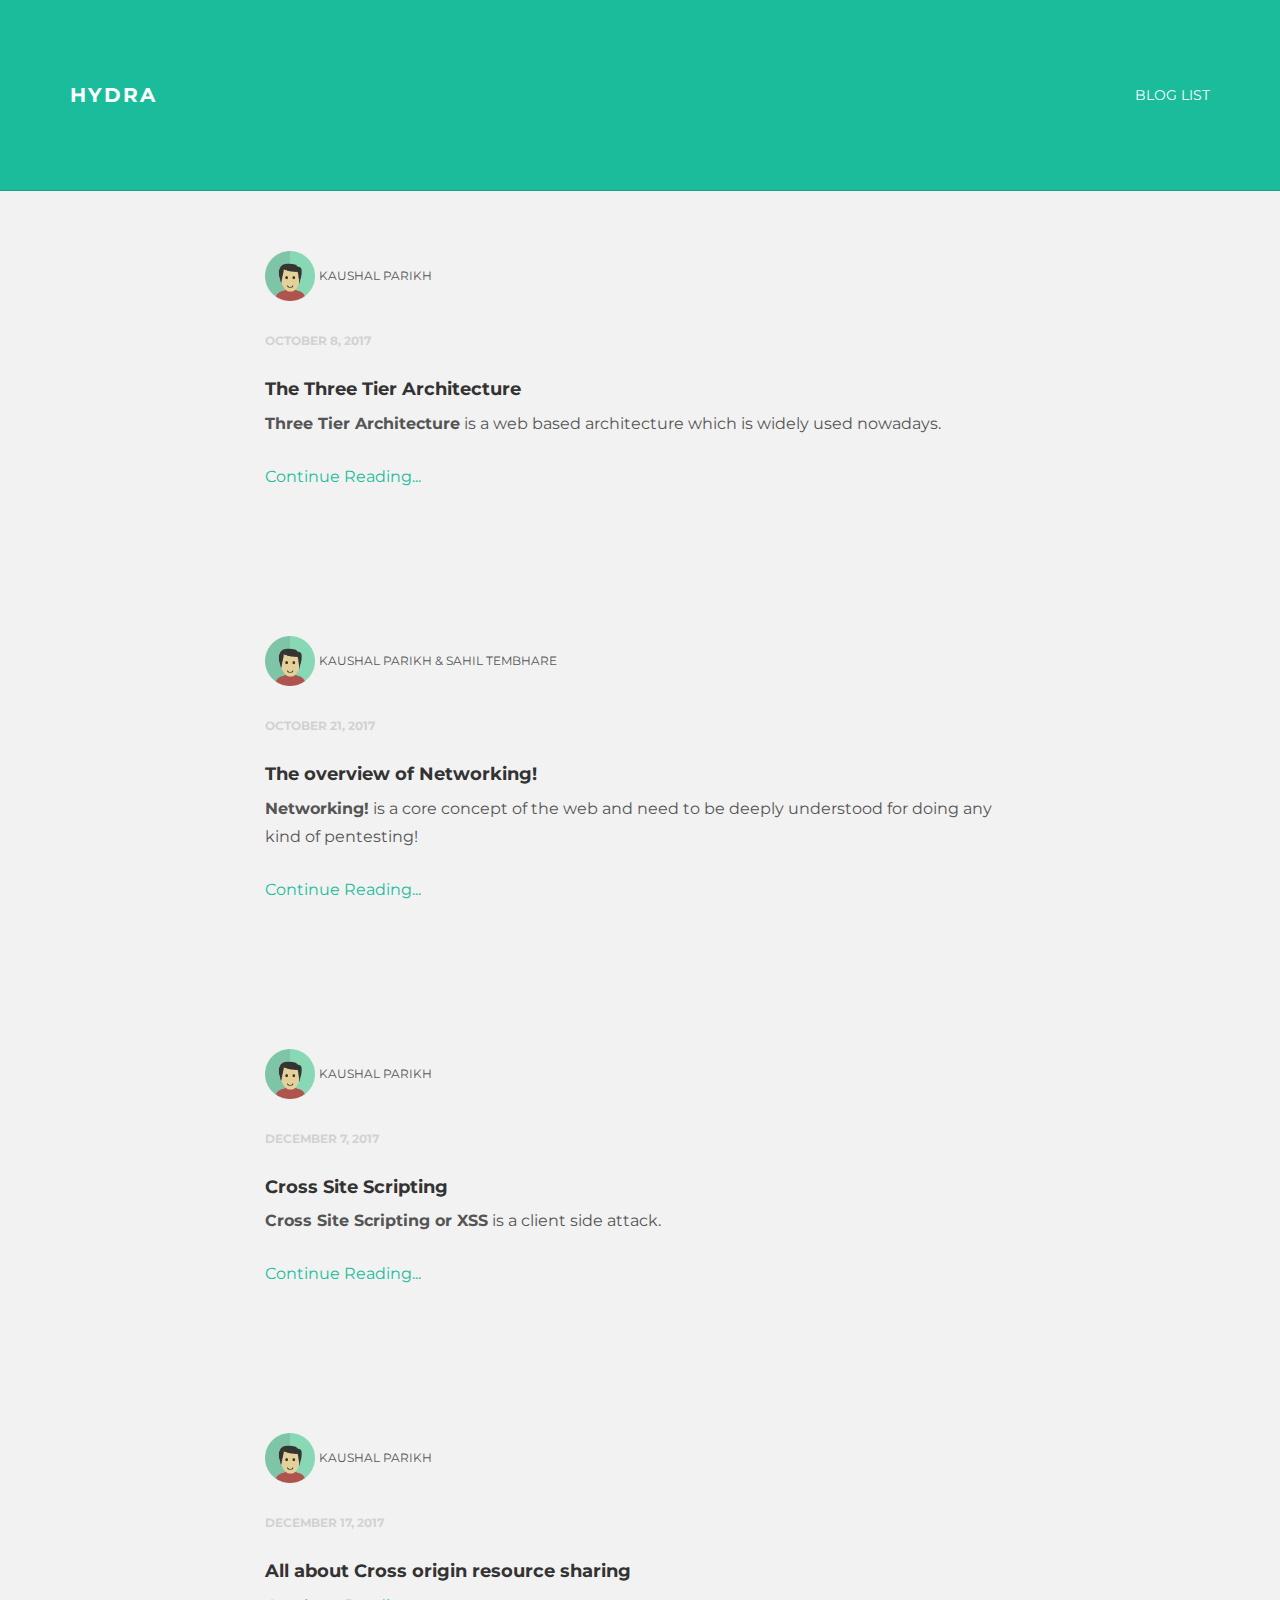
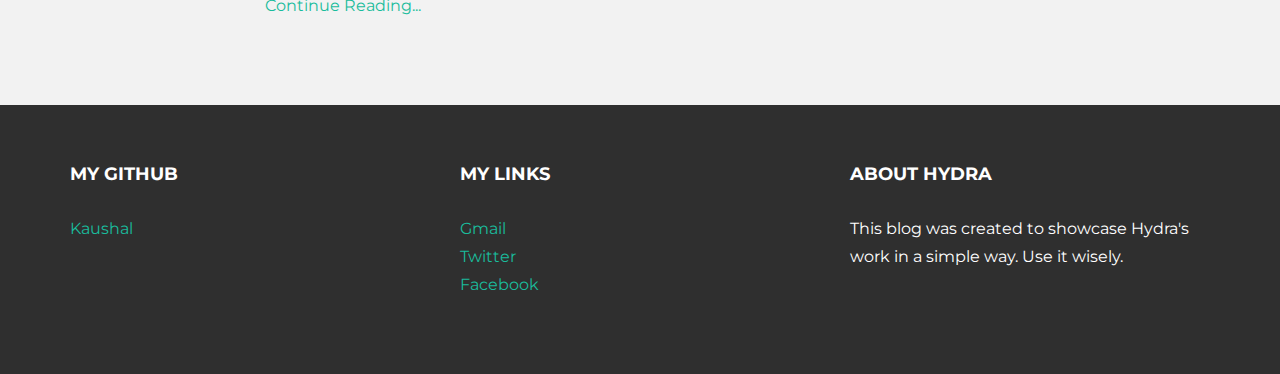
<file: list.html>
<!DOCTYPE html>
<html lang="en">
  <head>
    <meta charset="utf-8">
    <meta http-equiv="X-UA-Compatible" content="IE=edge">
    <meta name="viewport" content="width=device-width, initial-scale=1.0">
    <meta name="description" content="">
    <meta name="author" content="">
    <link rel="shortcut icon" href="../../docs-assets/ico/favicon.png">

    <title>Your home to concepts </title>

    <!-- Bootstrap core CSS -->
    <link href="assets/css/bootstrap.css" rel="stylesheet">


    <!-- Custom styles for this template -->
    <link href="assets/css/main.css" rel="stylesheet">

    <script src="js/jquery-1.10.2.min.js"></script>
    <script async src="https://www.googletagmanager.com/gtag/js?id=UA-107740184-1"></script>
    <script>
      window.dataLayer = window.dataLayer || [];
      function gtag(){dataLayer.push(arguments);}
        gtag('js', new Date());

        gtag('config', 'UA-107740184-1');
    </script>
    <!-- HTML5 shim and Respond.js IE8 support of HTML5 elements and media queries -->
    <!--[if lt IE 9]>
      <script src="https://oss.maxcdn.com/libs/html5shiv/3.7.0/html5shiv.js"></script>
      <script src="https://oss.maxcdn.com/libs/respond.js/1.3.0/respond.min.js"></script>
    <![endif]-->
  </head>

  <body>

    <!-- Static navbar -->
    <div class="navbar navbar-inverse navbar-static-top">
      <div class="container">
        <div class="navbar-header">
          <button type="button" class="navbar-toggle" data-toggle="collapse" data-target=".navbar-collapse">
            <span class="icon-bar"></span>
            <span class="icon-bar"></span>
            <span class="icon-bar"></span>
          </button>
          <a class="navbar-brand" href="index.html">Hydra</a>
        </div>
        <div class="navbar-collapse collapse">
          <ul class="nav navbar-nav navbar-right">
            <li><a href="list.html">Blog List</a></li>
          </ul>
        </div><!--/.nav-collapse -->
      </div>
    </div>

	<!-- +++++ Posts Lists +++++ -->
	<!-- +++++ First Post +++++ -->
	<div id="grey">
	    <div class="container">
			<div class="row">
				<div class="col-lg-8 col-lg-offset-2">
					<p><img src="assets/img/user.png" width="50px" height="50px"> <ba>Kaushal Parikh</ba></p>
					<p><bd>October 8, 2017</bd></p>
					<h4>The Three Tier Architecture</h4>
					<p><b>Three Tier Architecture</b> is a web based architecture which is widely used nowadays. </p>
					<p><a href="blog1.html">Continue Reading...</a></p>
				</div>

			</div><!-- /row -->
	    </div> <!-- /container -->
	</div><!-- /grey -->
  <!-- +++++ Second Post +++++ -->
  <div id="grey">
      <div class="container">
      <div class="row">
        <div class="col-lg-8 col-lg-offset-2">
          <p><img src="assets/img/user.png" width="50px" height="50px"> <ba>Kaushal Parikh & Sahil Tembhare</ba></p>
          <p><bd>October 21, 2017</bd></p>
          <h4>The overview of Networking!</h4>
          <p><b>Networking!</b> is a core concept of the web and need to be deeply understood for doing any kind of pentesting! </p>
          <p><a href="blog2.html">Continue Reading...</a></p>
        </div>

      </div><!-- /row -->
      </div> <!-- /container -->
  </div><!-- /grey -->

  <!-- +++++ Third Post +++++ -->
  <div id="grey">
      <div class="container">
      <div class="row">
        <div class="col-lg-8 col-lg-offset-2">
          <p><img src="assets/img/user.png" width="50px" height="50px"> <ba>Kaushal Parikh</ba></p>
          <p><bd>December 7, 2017</bd></p>
          <h4>Cross Site Scripting</h4>
          <p><b>Cross Site Scripting or XSS</b> is a client side attack. </p>
          <p><a href="blog3.html">Continue Reading...</a></p>
        </div>

      </div><!-- /row -->
      </div> <!-- /container -->
  </div><!-- /grey -->
  <!-- +++++ Fourth Post +++++ -->
  <div id="grey">
      <div class="container">
      <div class="row">
        <div class="col-lg-8 col-lg-offset-2">
          <p><img src="assets/img/user.png" width="50px" height="50px"> <ba>Kaushal Parikh</ba></p>
          <p><bd>December 17, 2017</bd></p>
          <h4>All about Cross origin resource sharing</h4>
          <p><a href="blog4.html">Continue Reading...</a></p>
        </div>

      </div><!-- /row -->
      </div> <!-- /container -->
  </div><!-- /grey -->
	<!-- +++++ Footer Section +++++ -->

	<div id="footer">
		<div class="container">
			<div class="row">
				<div class="col-lg-4">
					<h4>My GitHub</h4>
					<p>
						<a href="https://github.com/kp625544">Kaushal</a>
					</p>
				</div><!-- /col-lg-4 -->

				<div class="col-lg-4">
					<h4>My Links</h4>
					<p>
						<a href="mailto:kaushal.parikh1995@gmail.com">Gmail</a><br/>
						<a href="http://twitter.com/kp625544">Twitter</a><br/>
						<a href="http://facebook.com/kp625544">Facebook</a>
					</p>
				</div><!-- /col-lg-4 -->

				<div class="col-lg-4">
					<h4>About Hydra</h4>
					<p>This blog was created to showcase Hydra's work in a simple way. Use it wisely.</p>
				</div><!-- /col-lg-4 -->

			</div>

		</div>
	</div>


    <!-- Bootstrap core JavaScript
    ================================================== -->
    <!-- Placed at the end of the document so the pages load faster -->
    <script src="assets/js/bootstrap.min.js"></script>
  </body>
</html>
</file>
<file: css/Lato.css>
@font-face {
  font-family: 'Lato';
  font-style: normal;
  font-weight: 400;
  src: local('Lato Regular'), local('Lato-Regular'), url(fonts/v0SdcGFAl2aezM9Vq_aFTQ.ttf) format('truetype');
}
@font-face {
  font-family: 'Lato';
  font-style: normal;
  font-weight: 700;
  src: local('Lato Bold'), local('Lato-Bold'), url(fonts/DvlFBScY1r-FMtZSYIYoYw.ttf) format('truetype');
}
</file>
<file: css/open_sans.css>
@font-face {
  font-family: 'Open Sans';
  font-style: normal;
  font-weight: 400;
  src: local('Open Sans Regular'), local('OpenSans-Regular'), url(fonts/cJZKeOuBrn4kERxqtaUH3aCWcynf_cDxXwCLxiixG1c.ttf) format('truetype');
}
@font-face {
  font-family: 'Open Sans';
  font-style: normal;
  font-weight: 700;
  src: local('Open Sans Bold'), local('OpenSans-Bold'), url(fonts/k3k702ZOKiLJc3WVjuplzInF5uFdDttMLvmWuJdhhgs.ttf) format('truetype');
}
</file>
<file: assets/css/main.css>
/*
 * Author: Carlos Alvarez
 * URL: http://alvarez.is
 *
 * Project Name: STANLEY - Free Bootstrap 3 Theme
 * Version: 1.0
 * URL: http://blacktie.co
 */

@import url(http://fonts.googleapis.com/css?family=Montserrat:400,700);

body {
  	background-color: #ffffff;
  	font-family: 'Montserrat', sans-serif;
    font-weight: 400;
    font-size: 14px;
    color: #555;

    -webkit-font-smoothing: antialiased;
    -webkit-overflow-scrolling: touch;
}

/* Titles */
h1, h2, h3, h4, h5, h6 {
	font-family: 'Montserrat', sans-serif;
    font-weight: 700;
    color: #333;
}

h1 {
	font-size: 35px;
	margin-top: 30px;
	margin-bottom: 30px;
}



/* Paragraph & Typographic */
p {
    line-height: 28px;
    margin-bottom: 25px;
    font-size: 16px;
}

.centered {
    text-align: center;
}

/* Links */
a {
    color: #1abc9c;
    word-wrap: break-word;

    -webkit-transition: color 0.1s ease-in, background 0.1s ease-in;
    -moz-transition: color 0.1s ease-in, background 0.1s ease-in;
    -ms-transition: color 0.1s ease-in, background 0.1s ease-in;
    -o-transition: color 0.1s ease-in, background 0.1s ease-in;
    transition: color 0.1s ease-in, background 0.1s ease-in;
}

a:hover,
a:focus {
    color: #7b7b7b;
    text-decoration: none;
    outline: 0;
}

a:before,
a:after {
    -webkit-transition: color 0.1s ease-in, background 0.1s ease-in;
    -moz-transition: color 0.1s ease-in, background 0.1s ease-in;
    -ms-transition: color 0.1s ease-in, background 0.1s ease-in;
    -o-transition: color 0.1s ease-in, background 0.1s ease-in;
    transition: color 0.1s ease-in, background 0.1s ease-in;
}

 hr {
    display: block;
    height: 1px;
    border: 0;
    border-top: 1px solid #ccc;
    margin: 1em 0;
    padding: 0;
}


.navbar {
	text-transform: uppercase;
	margin-bottom: 0px;
}

.navbar-inverse {
	padding-bottom: 70px;
	padding-top: 70px;
}

.navbar-inverse {
	background-color: #1abc9c;
	border-color: #16a085;
}

.navbar-inverse .navbar-nav > li > a {
	color: white;
}

.navbar-inverse .navbar-nav > li > a:hover {
	color: #222222;
}

.navbar-brand {
	font-weight: 700;
	font-size: 20px;
	letter-spacing: 2px;
}

.navbar-inverse .navbar-brand {
	color: white;
}

.navbar-inverse .navbar-toggle {
	border-color: transparent;
}

.progress-bar-theme {
  background-color: #1abc9c;
}


/* Helpers */

.mt {
	margin-top: 40px;
	margin-bottom: 40px;
}

.pt {
	padding-top: 50px;
	padding-bottom: 50px;
}


/* +++++ WRAP SECTIONS +++++ */

#ww {
	padding-top: 70px;
	padding-bottom: 70px;
	background-color: #f2f2f2;
}


#footer {
	background-color: #2f2f2f;
	padding-top: 50px;
	padding-bottom: 50px; 
}

#footer p {
	color: white;
}

#footer h4 {
	color: white;
	text-transform: uppercase;
	padding-bottom: 20px;
}


/* +++++ Color Wraps / Blog Page +++++ */

#grey {
	padding-top: 60px;
	padding-bottom: 60px;
	background-color: #f2f2f2;
}

#white {
	padding-top: 60px;
	padding-bottom: 60px;
	background-color: #ffffff;
}



/* Blog Date*/
bd {
	font-size: 12px;
	text-transform: uppercase;
	color: #d2d2d2;
	font-weight: 700;
}

/* Blog Author*/
ba {
	font-size: 12px;
	text-transform: uppercase;
}

/* Blog Quote */
.bq {
	font-size: 22px;
	padding-top: 30px;
}

/* Blog Tags */
bt {
	font-size: 12px;
}

/* ================== PORTFOLIO IMAGES HOVER EFFECT ================== */
/* Effects also are controled by hover.zoom.js */
.zoom { 
    display:block; 
    position:relative; 
    overflow:hidden; 
    background:transparent url(../img/loader.gif) no-repeat center;
}


    .zoomOverlay {
        position:absolute;
        top:0; left:0;
        bottom:0; right:0;
        display:none;
        background-image:url(../img/zoom.png);
        background-repeat:no-repeat;
        background-position:center;
    }

.zoom2 {
	opacity: 1;
}

.zoom2:hover {
	opacity: 0.5;
}

/* glyphicon Configuration */

.glyphicon {
	font-size: 40px;
	color: #1abc9c;
}
</file>
<file: css/kube.min.css>
*,*:before,*:after{-webkit-box-sizing:border-box;-moz-box-sizing:border-box;box-sizing:border-box}html{font-family:sans-serif;-ms-text-size-adjust:100%;-webkit-text-size-adjust:100%}html,body,div,span,object,iframe,p,blockquote,pre,a,abbr,acronym,address,big,cite,code,del,dfn,em,img,ins,kbd,q,s,samp,small,strike,strong,sub,sup,tt,var,b,u,i,center,dl,dt,dd,ol,ul,li,fieldset,form,label,legend,table,caption,tbody,tfoot,thead,tr,th,td,article,aside,canvas,details,embed,figure,figcaption,footer,header,hgroup,menu,nav,output,ruby,section,summary,time,mark,audio,video,h1,h2,h3,h4,h5,h6{margin:0;padding:0;border:0;outline:0;font-size:100%;vertical-align:baseline;background:transparent}a:active,a:hover{outline:0}article,aside,details,figcaption,figure,footer,header,hgroup,main,nav,section,embed,object,iframe,audio,video,canvas,progress,meter,output,textarea{display:block}audio:not([controls]){display:none;height:0}blockquote,q{quotes:none}blockquote p:before,blockquote p:after,q:before,q:after{content:'';content:none}table{border-collapse:collapse;border-spacing:0}caption,th,td{text-align:left;vertical-align:top}thead th,thead td{font-weight:bold;vertical-align:bottom}a img,th img,td img{vertical-align:top}button,input,select,textarea{margin:0}textarea{overflow:auto;vertical-align:top;resize:vertical}button{width:auto;overflow:visible}input[type="reset"],input[type="submit"],input[type="file"],input[type="radio"],input[type="checkbox"],select,button{cursor:pointer}input[type="radio"],input[type="checkbox"]{font-size:110%;position:relative;top:-1px;margin-right:3px}input[type="search"]{-webkit-appearance:textfield}input[type="search"]::-webkit-search-decoration,input[type="search"]::-webkit-search-cancel-button{-webkit-appearance:none}hr{display:block;height:1px;border:0;border-top:1px solid #ddd}img,video,audio,embed,object{max-width:100%}img,video,embed,object{height:auto}embed,object{height:100%}img{vertical-align:middle;-ms-interpolation-mode:bicubic}body{font-family:"Helvetica Neue",Helvetica,Tahoma,sans-serif;font-size:.9375em;line-height:1.65em;background:#fff;color:#222}a{color:#134da5}a:focus,a:hover{color:#de2c3b}h1,h2,h3,h4,h5,h6,.h1,.h2,.h3,.h4,.h5,.h6{font-family:"Helvetica Neue",Helvetica,Tahoma,sans-serif;font-weight:bold;color:#000;text-rendering:optimizeLegibility;margin:0 0 .5em 0}h1,.h1,h2,.h2{line-height:1.1}h3,.h3,h4,.h4{line-height:1.3}h1,.h1{font-size:2.25em}h2,.h2{font-size:1.5em;margin-bottom:.7em}h3,.h3{font-size:1.3125em}h4,.h4{font-size:1.125em}h5,.h5{font-size:1em}h6,.h6{font-size:.75em;text-transform:uppercase}.lead{font-size:1.3125em;line-height:1.5;margin-bottom:1.0999999999999999em}p,ul,ol,dl,dd,dt,blockquote,td,th{line-height:1.65em}ul,ol,ul ul,ol ol,ul ol,ol ul{margin:0 0 0 3.3em}ul li,ol li{text-align:left}ol ol li{list-style-type:lower-alpha}ol ol ol li{list-style-type:lower-roman}p,ul,ol,dl,blockquote,hr,pre,table,form,fieldset,figure,address{margin-bottom:1.65em}blockquote{position:relative;font-style:italic;font-size:1.125em;margin-left:2.4749999999999996em;padding-left:1.65em;border-left:2px solid #ddd}blockquote p{margin-bottom:.5em}blockquote small,cite{color:rgba(0,0,0,0.4);font-style:italic}small,blockquote cite{font-size:12.75px;line-height:1}address{font-style:normal}dl dt{font-weight:bold}dd{margin-left:1.65em}s,del{text-decoration:line-through}abbr[title],dfn[title]{border-bottom:1px dotted #0f0f0f;cursor:help}strong,b{font-weight:bold}em,i{font-style:italic}sub,sup{font-size:11.25px;line-height:0;position:relative}sup{top:-0.5em}sub{bottom:-0.25em}figcaption{margin:.3em 0;font-size:12.75px;font-style:italic}ins,u{text-decoration:underline}mark{background-color:#ffc800;color:#0f0f0f;text-decoration:none}pre,code,kbd,samp,var,output{font-size:90%;font-style:normal;font-family:Menlo,Monaco,Consolas,"Courier New",monospace}pre{margin-top:1.65em;font-size:100%;line-height:1.5;color:#222;overflow:auto}code,samp,kbd{padding:3px 6px 2px 6px;display:inline-block;line-height:1;border-radius:2px}code{background:#f4f4f4;border:1px solid #d4d4d4}pre code{font-size:100%;border:0;padding:0;background:0;line-height:1.65em}var{color:rgba(0,0,0,0.5)}samp{background:#d3e3fb;border:1px solid #b2cef8}kbd{background:#0f0f0f;color:rgba(255,255,255,0.85);white-space:nowrap}button:active,button:focus{outline:0}textarea,select{font-family:"Helvetica Neue",Helvetica,Tahoma,sans-serif;font-size:1em;box-shadow:none}textarea,select[multiple],select[multiple="multiple"]{padding:.3em .35em;line-height:1.35em;width:100%}input[type="text"],input[type="password"],input[type="email"],input[type="url"],input[type="phone"],input[type="tel"],input[type="number"],input[type="datetime"],input[type="date"],input[type="month"],input[type="color"],input[type="time"],input[type="search"],input[type="datetime-local"]{font-family:"Helvetica Neue",Helvetica,Tahoma,sans-serif;font-size:1em;box-shadow:none;padding:.3em .35em;line-height:1.65em;border-radius:0;outline:0}select[multiple],select[multiple="multiple"],textarea,input[type="text"],input[type="password"],input[type="email"],input[type="url"],input[type="phone"],input[type="tel"],input[type="number"],input[type="datetime"],input[type="date"],input[type="month"],input[type="color"],input[type="time"],input[type="search"],input[type="datetime-local"]{background:#fff;border:1px solid #ccc;position:relative;z-index:2;-webkit-appearance:none}textarea[disabled],input[type="text"][disabled],input[type="password"][disabled],input[type="email"][disabled],input[type="url"][disabled],input[type="phone"][disabled],input[type="tel"][disabled],input[type="number"][disabled],input[type="datetime"][disabled],input[type="date"][disabled],input[type="month"][disabled],input[type="color"][disabled],input[type="time"][disabled],input[type="search"][disabled],input[type="datetime-local"][disabled]{resize:none;color:rgba(0,0,0,0.5)}select[disabled],input[type="checkbox"][disabled],input[type="radio"][disabled]{cursor:default}input::-moz-focus-inner,button::-moz-focus-inner{border:0;padding:0}input[type="range"]{position:relative;top:3px}select{margin-bottom:0!important}fieldset{padding:1.65em;margin-bottom:1.65em;border:1px solid #ccc}fieldset *:last-child{margin-bottom:0!important}legend{font-weight:bold;padding:0 1em;margin-left:-1em}table{max-width:100%;width:100%;empty-cells:show}table caption{text-transform:uppercase;padding:0 1.0999999999999999em;color:rgba(0,0,0,0.4);font-size:12.75px}table th,table td{border-bottom:1px solid #eee;padding:.825em 1.0999999999999999em}table tfoot th,table tfoot td{color:rgba(0,0,0,0.4)}.units-container:after,.units-row:after{content:"";display:table;clear:both}.units-container:after,.units-row:after{content:"";display:table;clear:both}.units-container{padding-top:1px;margin-top:-1px}.units-row{margin-bottom:1.65em}.width-100,.unit-100{width:100%}.width-90,.unit-90{width:90%}.width-80,.unit-80{width:80%}.width-75,.unit-75{width:75%}.width-70,.unit-70{width:70%}.width-66,.unit-66{width:66.6%}.width-65,.unit-65{width:65%}.width-60,.unit-60{width:60%}.width-50,.unit-50{width:50%}.width-40,.unit-40{width:40%}.width-35,.unit-35{width:35%}.width-33,.unit-33{width:33.3%}.width-30,.unit-30{width:30%}.width-25,.unit-25{width:25%}.width-20,.unit-20{width:20%}.width-10,.unit-10{width:10%}.units-row .unit-90,.units-row .unit-80,.units-row .unit-75,.units-row .unit-70,.units-row .unit-66,.units-row .unit-65,.units-row .unit-60,.units-row .unit-50,.units-row .unit-40,.units-row .unit-35,.units-row .unit-33,.units-row .unit-30,.units-row .unit-25,.units-row .unit-20,.units-row .unit-10{float:left;margin-left:3%}.units-row .unit-90:first-child,.units-row .unit-80:first-child,.units-row .unit-75:first-child,.units-row .unit-70:first-child,.units-row .unit-66:first-child,.units-row .unit-65:first-child,.units-row .unit-60:first-child,.units-row .unit-50:first-child,.units-row .unit-40:first-child,.units-row .unit-35:first-child,.units-row .unit-33:first-child,.units-row .unit-30:first-child,.units-row .unit-25:first-child,.units-row .unit-20:first-child,.units-row .unit-10:first-child{margin-left:0}.units-row .unit-90{width:89.7%}.units-row .unit-80{width:79.4%}.units-row .unit-75{width:74.25%}.units-row .unit-70{width:69.1%}.units-row .unit-66{width:65.66666666666666%}.units-row .unit-65{width:65.66666666666666%}.units-row .unit-60{width:58.800000000000004%}.units-row .unit-50{width:48.5%}.units-row .unit-40{width:38.2%}.units-row .unit-35{width:31.333333333333332%}.units-row .unit-33{width:31.333333333333332%}.units-row .unit-30{width:27.9%}.units-row .unit-25{width:22.75%}.units-row .unit-20{width:17.6%}.units-row .unit-10{width:7.3%}.unit-push-90,.unit-push-80,.unit-push-75,.unit-push-70,.unit-push-66,.unit-push-65,.unit-push-60,.unit-push-50,.unit-push-40,.unit-push-35,.unit-push-33,.unit-push-30,.unit-push-25,.unit-push-20,.unit-push-10{position:relative}.unit-push-90{left:92.7%}.unit-push-80{left:82.4%}.unit-push-75{left:77.25%}.unit-push-70{left:72.1%}.unit-push-66{left:68.66666666666666%}.unit-push-65{left:68.66666666666666%}.unit-push-60{left:61.800000000000004%}.unit-push-50{left:51.5%}.unit-push-40{left:41.2%}.unit-push-35{left:34.33333333333333%}.unit-push-33{left:34.33333333333333%}.unit-push-30{left:30.9%}.unit-push-25{left:25.75%}.unit-push-20{left:20.6%}.unit-push-10{left:10.3%}.units-row .unit-push-right{float:right}.units-row .unit-role-right{margin-left:3%;float:right}.units-row .unit-role-left{margin-left:0}.centered,.unit-centered{float:none!important;margin:0 auto!important}.unit-padding{padding:1.65em}.units-padding .unit-100,.units-padding .unit-90,.units-padding .unit-80,.units-padding .unit-75,.units-padding .unit-70,.units-padding .unit-66,.units-padding .unit-65,.units-padding .unit-60,.units-padding .unit-50,.units-padding .unit-40,.units-padding .unit-35,.units-padding .unit-33,.units-padding .unit-30,.units-padding .unit-25,.units-padding .unit-20,.units-padding .unit-10{padding:1.65em}.units-split .unit-90,.units-split .unit-80,.units-split .unit-75,.units-split .unit-70,.units-split .unit-66,.units-split .unit-65,.units-split .unit-60,.units-split .unit-50,.units-split .unit-40,.units-split .unit-35,.units-split .unit-33,.units-split .unit-30,.units-split .unit-25,.units-split .unit-20,.units-split .unit-10{margin-left:0}.units-split .unit-90{width:90%}.units-split .unit-80{width:80%}.units-split .unit-75{width:75%}.units-split .unit-70{width:70%}.units-split .unit-66{width:66.6%}.units-split .unit-65{width:65%}.units-split .unit-60{width:60%}.units-split .unit-50{width:50%}.units-split .unit-40{width:40%}.units-split .unit-35{width:35%}.units-split .unit-33{width:33.3%}.units-split .unit-30{width:30%}.units-split .unit-25{width:25%}.units-split .unit-20{width:20%}.units-split .unit-10{width:10%}.blocks-2,.blocks-3,.blocks-4,.blocks-5,.blocks-6{padding-left:0;list-style:none;margin-left:-3%}.blocks-2:after,.blocks-3:after,.blocks-4:after,.blocks-5:after,.blocks-6:after{content:"";display:table;clear:both}.blocks-2:after,.blocks-3:after,.blocks-4:after,.blocks-5:after,.blocks-6:after{content:"";display:table;clear:both}.blocks-2>li,.blocks-3>li,.blocks-4>li,.blocks-5>li,.blocks-6>li{height:auto;float:left;margin-bottom:1.65em;margin-left:3%}.blocks-2>li ul,.blocks-3>li ul,.blocks-4>li ul,.blocks-5>li ul,.blocks-6>li ul{list-style-type:disc}.blocks-2>li ul ul,.blocks-3>li ul ul,.blocks-4>li ul ul,.blocks-5>li ul ul,.blocks-6>li ul ul{list-style-type:circle}.blocks-2>li li,.blocks-3>li li,.blocks-4>li li,.blocks-5>li li,.blocks-6>li li{float:none;margin:0}.blocks-2>li{width:47%}.blocks-3>li{width:30.333333333333332%}.blocks-4>li{width:22%}.blocks-5>li{width:17%}.blocks-6>li{width:13.666666666666666%}.block-first{clear:both}table.table-bordered td,table.table-bordered th{border:1px solid #eee}table.table-simple td,table.table-simple th,table.table-simple caption{border:0;padding-left:0}table.table-flat td,table.table-flat th,table.table-flat caption{border:0;padding:0}table.table-stroked td,table.table-stroked th{border-bottom:1px solid #eee}table.table-stripped tbody tr:nth-child(odd) td{background:#f8f8f8}table.table-hovered tbody tr:hover td{background-color:#f4f4f4}.table-container{width:100%;overflow:auto;margin-bottom:1.65em}.table-container table{margin-bottom:0}.table-container::-webkit-scrollbar{-webkit-appearance:none;width:14px;height:14px}.table-container::-webkit-scrollbar-thumb{border-radius:8px;border:3px solid #fff;background-color:rgba(0,0,0,0.3)}.forms .btn,.forms input[type="submit"].btn,.forms button,.forms input[type="submit"],.forms input[type="reset"]{padding:.3625em 1.3em}.forms .btn-outline{padding:.3em 1.3em}.forms .btn-outline.bold{padding:.2375em 1.3em}.forms label{display:block;margin-bottom:1.0999999999999999em}.forms input[type="text"],.forms input[type="password"],.forms input[type="email"],.forms input[type="url"],.forms input[type="phone"],.forms input[type="tel"],.forms input[type="number"],.forms input[type="datetime"],.forms input[type="date"],.forms input[type="month"],.forms input[type="color"],.forms input[type="time"],.forms input[type="search"],.forms input[type="range"],.forms input[type="file"],.forms input[type="datetime-local"],.forms textarea,.forms select{display:block}.forms-inline input[type="text"],.forms-inline-list input[type="text"],.forms-inline input[type="password"],.forms-inline-list input[type="password"],.forms-inline input[type="email"],.forms-inline-list input[type="email"],.forms-inline input[type="url"],.forms-inline-list input[type="url"],.forms-inline input[type="phone"],.forms-inline-list input[type="phone"],.forms-inline input[type="tel"],.forms-inline-list input[type="tel"],.forms-inline input[type="number"],.forms-inline-list input[type="number"],.forms-inline input[type="datetime"],.forms-inline-list input[type="datetime"],.forms-inline input[type="date"],.forms-inline-list input[type="date"],.forms-inline input[type="month"],.forms-inline-list input[type="month"],.forms-inline input[type="color"],.forms-inline-list input[type="color"],.forms-inline input[type="time"],.forms-inline-list input[type="time"],.forms-inline input[type="search"],.forms-inline-list input[type="search"],.forms-inline input[type="range"],.forms-inline-list input[type="range"],.forms-inline input[type="file"],.forms-inline-list input[type="file"],.forms-inline input[type="datetime-local"],.forms-inline-list input[type="datetime-local"],.forms-inline textarea,.forms-inline-list textarea,.forms-inline select,.forms-inline-list select{display:inline-block}.forms-list,.forms-inline,.forms-inline-list{margin:0;padding:0;margin-bottom:1.0999999999999999em;list-style:none}.forms-list label,.forms-inline label,.forms-inline-list li,.forms-inline-list li label{display:inline-block;margin-bottom:0}.forms-inline-list li label{margin-right:.825em}.forms-inline-list li{margin-bottom:3px}.forms-list li{margin-bottom:6px}.forms-desc{margin-top:4px;color:rgba(0,0,0,0.4);font-size:12.75px;line-height:1.4em}input[type="text"],input[type="password"],input[type="email"],input[type="url"],input[type="phone"],input[type="tel"],input[type="number"],input[type="datetime"],input[type="date"],input[type="month"],input[type="color"],input[type="time"],input[type="search"],input[type="datetime-local"],textarea{-moz-transition:border ease .5s;transition:border ease .5s}.error,.success{font-weight:normal;font-size:12.75px}input.input-error,textarea.input-error,select.input-error,.input-error{border-color:#de2c3b;box-shadow:0 0 0 2px rgba(222,44,59,0.3),0 1px 2px rgba(0,0,0,0.2) inset}input.input-success,textarea.input-success,select.input-success,.input-success{border-color:#2c9f42;box-shadow:0 0 0 2px rgba(44,159,66,0.3),0 1px 2px rgba(0,0,0,0.2) inset}input.input-gray,textarea.input-gray,select.input-gray,.input-gray{border-color:#b3b6b7;box-shadow:0 0 0 2px rgba(179,182,183,0.4),0 1px 2px rgba(0,0,0,0.2) inset}input[type="text"]:focus,input[type="password"]:focus,input[type="email"]:focus,input[type="url"]:focus,input[type="phone"]:focus,input[type="tel"]:focus,input[type="number"]:focus,input[type="datetime"]:focus,input[type="date"]:focus,input[type="month"]:focus,input[type="color"]:focus,input[type="time"]:focus,input[type="search"]:focus,input[type="datetime-local"]:focus,textarea:focus{outline:0;border-color:#2575ed;box-shadow:0 0 0 2px rgba(37,117,237,0.3),0 1px 2px rgba(0,0,0,0.2) inset}input.input-search,input[type="search"]{padding-right:.5em;padding-left:.5em;margin-bottom:0;border-radius:15px}input.input-on-black{border:1px solid rgba(255,255,255,0.1);background:rgba(255,255,255,0.35)}input.input-on-black::-webkit-input-placeholder{color:rgba(255,255,255,0.6)}input.input-on-black::-moz-placeholder{color:rgba(255,255,255,0.6)}input.input-on-black:focus,input.input-on-black.active{border:1px solid #fff;background:#fff;box-shadow:none}input.input-on-black:focus::-webkit-input-placeholder,input.input-on-black.active::-webkit-input-placeholder{color:#aaa}input.input-on-black:focus::-moz-placeholder,input.input-on-black.active::-moz-placeholder{color:#aaa}input.input-big{font-size:18px}input.input-small{font-size:12.75px}input.input-smaller{font-size:11.25px}.input-groups{display:table!important}.input-groups input{width:100%}.input-groups input,.input-groups .input-append,.input-groups .input-prepend,.input-groups .btn-append{display:table-cell!important}.input-groups .btn-append,.input-groups .input-append,.input-groups .input-prepend{width:1%;vertical-align:middle}.input-groups .input-append,.input-groups .input-prepend{background-color:#f4f4f4;border:1px solid #d4d4d4;margin:0;padding:.45em .75em .15em .75em;color:rgba(0,0,0,0.6);line-height:1.65em;font-size:12.75px;white-space:nowrap}.input-groups .input-prepend{border-right:0}.input-groups .input-append{position:relative;z-index:1;border-left:none}.input-groups .btn-append .btn{display:block;height:auto;border-radius:0 2px 2px 0}.navbar{font-size:105%;margin-bottom:1.65em}.navbar:after{content:"";display:table;clear:both}.navbar:after{content:"";display:table;clear:both}.navbar.navbar-left{float:left}.navbar.navbar-right{float:right}.navbar ul{list-style:none;margin:0}.navbar ul:after{content:"";display:table;clear:both}.navbar ul:after{content:"";display:table;clear:both}.navbar li{float:left;margin-right:1.65em}.navbar.navbar-right li{margin-right:0;margin-left:1.65em}.navbar a,.navbar span{display:block;text-decoration:none}.navbar a:hover{color:#de2c3b;text-decoration:underline}.navbar li.active a,.navbar span{text-decoration:none;cursor:text;color:rgba(0,0,0,0.4)}.navigation-toggle{display:none;text-transform:uppercase;position:relative;color:#0f0f0f;background-color:#fff}.navigation-toggle:after{position:absolute;z-index:1;top:50%;margin-top:-12px;left:10px;content:"\2630";font-size:24px;line-height:1}.navigation-toggle.navigation-toggle-black{background-color:#0f0f0f;color:#fff}.navigation-toggle.navigation-toggle-show{margin-bottom:1.65em}.navigation-toggle span{position:relative;z-index:2;cursor:pointer;display:block;padding:10px 20px 10px 40px}.navigation-fixed{position:fixed;top:0;left:0;z-index:101}.navbar-pills a,.navbar-pills span{padding:.825em 1.65em}.navbar-pills a:hover{color:#0f0f0f;background:#eee}.navbar-pills li.active a,.navbar-pills span{text-decoration:none;cursor:text;color:rgba(0,0,0,0.4);background:#eee}.navbar-pills li{margin-right:1px}.navbar-pills.navbar-right li{margin-left:1px}.fullwidth ul{width:100%}.fullwidth li{float:none!important;margin:0;display:table-cell;width:1%;text-align:center}.fullwidth li a,.fullwidth li span{display:block}.nav{margin-bottom:1.65em}.nav ul{list-style:none;margin:0}.nav ul li ul{margin-left:2em;font-size:.95em}.nav a,.nav span{display:block;padding:.5em 0}.nav a{color:#0f0f0f;text-decoration:none}.nav a:hover{color:#de2c3b;text-decoration:underline}.nav li.active a,.nav span{text-decoration:none;cursor:text;color:rgba(0,0,0,0.4)}.nav i.fa{width:1.65em}.nav-stacked li{margin-bottom:1px}.nav-stacked a,.nav-stacked span{padding:.6em .7em}.nav-stacked a{background:#f6f6f6}.nav-stacked a:hover{color:#000;background:#eee}.nav-stacked li.active a,.nav-stacked span{background:#fff;text-decoration:none;cursor:text;color:rgba(0,0,0,0.3)}.nav-stats li{position:relative}.nav-stats a,.nav-stats span{padding-right:50px}.nav-stats sup,.nav-stats .badge{position:absolute;top:50%;right:0}.nav-stats sup{color:rgba(0,0,0,0.4)}.nav-stats .badge{margin-top:-8px}.nav-tabs{border-bottom:1px solid #e3e3e3;margin-bottom:1.65em}.nav-tabs:after{content:"";display:table;clear:both}.nav-tabs:after{content:"";display:table;clear:both}.nav-tabs ul{list-style:none;margin:0}.nav-tabs li{float:left;margin-right:2px}.nav-tabs a,.nav-tabs span{display:block;line-height:1;padding:.825em 1.65em;border:1px solid transparent}.nav-tabs a{color:rgba(0,0,0,0.5);text-decoration:none}.nav-tabs a:focus,.nav-tabs a:hover{color:#0f0f0f;text-decoration:underline;background-color:#eee}.nav-tabs li.active a,.nav-tabs span{color:#0f0f0f;background:#fff;position:relative;border:1px solid #ddd;border-bottom:1px solid #fff;bottom:-1px;cursor:default;text-decoration:none}.breadcrumbs{margin-bottom:1.65em}.breadcrumbs:after{content:"";display:table;clear:both}.breadcrumbs:after{content:"";display:table;clear:both}.breadcrumbs ul{font-size:.9em;color:rgba(0,0,0,0.4);list-style:none;margin:0}.breadcrumbs ul:after{content:"";display:table;clear:both}.breadcrumbs ul:after{content:"";display:table;clear:both}.breadcrumbs li{float:left;margin-right:5px}.breadcrumbs li+li:before{content:" > ";color:#aaa;font-size:12px;margin:0 7px 0 5px;position:relative;top:-1px}.breadcrumbs.breadcrumbs-path li+li:before{content:" / ";top:0}.breadcrumbs a{color:#0f0f0f;text-decoration:none}.breadcrumbs a:hover{color:#0f0f0f;text-decoration:underline}.breadcrumbs li.active a,.breadcrumbs span,.breadcrumbs li.active a:hover{text-decoration:none;cursor:text;color:rgba(0,0,0,0.4)}.pagination{position:relative;left:-9px;margin-left:0;list-style:none}.pagination:after{content:"";display:table;clear:both}.pagination:after{content:"";display:table;clear:both}.pagination li{float:left;margin-right:2px}.pagination a,.pagination span{display:block;padding:7px 9px;line-height:1;border-radius:2px;color:#0f0f0f;text-decoration:none}.pagination span,.pagination li.active a,.pagination li.active a:hover{color:#fff;background-color:#0f0f0f;cursor:text}.pagination a:focus,.pagination a:hover{text-decoration:none;background-color:#0f0f0f;color:#fff}.btn,input[type="submit"].btn{display:inline-block;vertical-align:top;font-family:"Helvetica Neue",Helvetica,Tahoma,sans-serif;font-size:1em;font-weight:400;line-height:1.65em;text-align:center;text-decoration:none;color:#222;-webkit-appearance:none;outline:0;margin:0;border:0;border-radius:2px;box-shadow:none;cursor:pointer;background:#e0e3e5;padding:.55em 2.5em}.btn:hover,input[type="submit"].btn:hover{color:rgba(0,0,0,0.5);background:#b3b6b7}.btn::-moz-focus-inner{border:0;padding:0}.btn-big,input[type="submit"].btn-big{font-size:18px}.btn-small,input[type="submit"].btn-small{font-size:12.75px}.btn-smaller,input[type="submit"].btn-smaller{font-size:11.25px;vertical-align:baseline}.btn-round{border-radius:15px}.btn-outline,input[type="submit"].btn-outline{background:0;padding:.48750000000000004em 2.5em;border:1px solid #0f0f0f}.btn-outline:hover,input[type="submit"].btn-outline:hover{border-color:#b3b6b7}.btn-outline.btn-active{padding:.55em 2.5em}.btn-outline.bold{border-width:2px;padding:.42500000000000004em 2.5em}.btn-active,.btn[disabled],.btn-disabled{background:0;background:#b3b6b7;color:rgba(0,0,0,0.5)}.btn-active:hover,.btn[disabled]:hover,.btn-disabled:hover{color:rgba(0,0,0,0.5);background:#b3b6b7}.btn-active{box-shadow:0 1px 3px rgba(0,0,0,0.4) inset}.btn-outline.btn[disabled],.btn-outline.btn-disabled{background:0;box-shadow:none;color:rgba(0,0,0,0.3);border:1px solid rgba(0,0,0,0.1)}.btn-outline.btn-active{background:0;color:rgba(0,0,0,0.4);border:0;box-shadow:0 1px 3px rgba(0,0,0,0.2) inset}.btn[disabled],.btn-disabled{cursor:default;box-shadow:none}.btn-blue,input[type="submit"].btn-blue{color:rgba(255,255,255,0.9);background:#2575ed}.btn-blue:hover,input[type="submit"].btn-blue:hover{color:rgba(255,255,255,0.6);background:#1a52a5}.btn-blue.btn-active,input[type="submit"].btn-blue.btn-active{box-shadow:0 1px 4px rgba(0,0,0,0.5) inset}.btn-blue.btn-active,input[type="submit"].btn-blue.btn-active,.btn-blue.btn-disabled,input[type="submit"].btn-blue.btn-disabled,.btn-blue.btn[disabled],input[type="submit"].btn-blue.btn[disabled]{color:rgba(255,255,255,0.5);background:#1a52a5}.btn-blue.btn-active:hover,input[type="submit"].btn-blue.btn-active:hover,.btn-blue.btn-disabled:hover,input[type="submit"].btn-blue.btn-disabled:hover,.btn-blue.btn[disabled]:hover,input[type="submit"].btn-blue.btn[disabled]:hover{color:rgba(255,255,255,0.5)}.btn-blue.btn-outline,input[type="submit"].btn-blue.btn-outline{background:0;border-color:#2575ed;color:#2575ed}.btn-blue.btn-outline:hover,input[type="submit"].btn-blue.btn-outline:hover{color:rgba(255,255,255,0.9);background:#2575ed}.btn-blue.btn-outline.btn[disabled],input[type="submit"].btn-blue.btn-outline.btn[disabled],.btn-blue.btn-outline.btn-disabled,input[type="submit"].btn-blue.btn-outline.btn-disabled{background:0;box-shadow:none;color:rgba(37,117,237,0.4);border:1px solid rgba(37,117,237,0.3)}.btn-blue.btn-outline.btn-active,input[type="submit"].btn-blue.btn-outline.btn-active{background:0;color:rgba(37,117,237,0.6);border:0;box-shadow:0 1px 3px rgba(26,82,165,0.6) inset}.btn-blue:hover,input[type="submit"].btn-blue:hover{color:rgba(255,255,255,0.6);background:#1a52a5}.btn-blue.btn-active,input[type="submit"].btn-blue.btn-active{box-shadow:0 1px 4px rgba(0,0,0,0.5) inset}.btn-blue.btn-active,input[type="submit"].btn-blue.btn-active,.btn-blue.btn-disabled,input[type="submit"].btn-blue.btn-disabled,.btn-blue.btn[disabled],input[type="submit"].btn-blue.btn[disabled]{color:rgba(255,255,255,0.5);background:#1a52a5}.btn-blue.btn-active:hover,input[type="submit"].btn-blue.btn-active:hover,.btn-blue.btn-disabled:hover,input[type="submit"].btn-blue.btn-disabled:hover,.btn-blue.btn[disabled]:hover,input[type="submit"].btn-blue.btn[disabled]:hover{color:rgba(255,255,255,0.5)}.btn-blue.btn-outline,input[type="submit"].btn-blue.btn-outline{background:0;border-color:#2575ed;color:#2575ed}.btn-blue.btn-outline:hover,input[type="submit"].btn-blue.btn-outline:hover{color:rgba(255,255,255,0.9);background:#2575ed}.btn-blue.btn-outline.btn[disabled],input[type="submit"].btn-blue.btn-outline.btn[disabled],.btn-blue.btn-outline.btn-disabled,input[type="submit"].btn-blue.btn-outline.btn-disabled{background:0;box-shadow:none;color:rgba(37,117,237,0.4);border:1px solid rgba(37,117,237,0.3)}.btn-blue.btn-outline.btn-active,input[type="submit"].btn-blue.btn-outline.btn-active{background:0;color:rgba(37,117,237,0.6);border:0;box-shadow:0 1px 3px rgba(26,82,165,0.6) inset}.btn-red,input[type="submit"].btn-red{color:rgba(255,255,255,0.9);background:#de2c3b}.btn-red:hover,input[type="submit"].btn-red:hover{color:rgba(255,255,255,0.6);background:#b2232f}.btn-red.btn-active,input[type="submit"].btn-red.btn-active{box-shadow:0 1px 4px rgba(0,0,0,0.5) inset}.btn-red.btn-active,input[type="submit"].btn-red.btn-active,.btn-red.btn-disabled,input[type="submit"].btn-red.btn-disabled,.btn-red.btn[disabled],input[type="submit"].btn-red.btn[disabled]{color:rgba(255,255,255,0.5);background:#b2232f}.btn-red.btn-active:hover,input[type="submit"].btn-red.btn-active:hover,.btn-red.btn-disabled:hover,input[type="submit"].btn-red.btn-disabled:hover,.btn-red.btn[disabled]:hover,input[type="submit"].btn-red.btn[disabled]:hover{color:rgba(255,255,255,0.5)}.btn-red.btn-outline,input[type="submit"].btn-red.btn-outline{background:0;border-color:#de2c3b;color:#de2c3b}.btn-red.btn-outline:hover,input[type="submit"].btn-red.btn-outline:hover{color:rgba(255,255,255,0.9);background:#de2c3b}.btn-red.btn-outline.btn[disabled],input[type="submit"].btn-red.btn-outline.btn[disabled],.btn-red.btn-outline.btn-disabled,input[type="submit"].btn-red.btn-outline.btn-disabled{background:0;box-shadow:none;color:rgba(222,44,59,0.4);border:1px solid rgba(222,44,59,0.3)}.btn-red.btn-outline.btn-active,input[type="submit"].btn-red.btn-outline.btn-active{background:0;color:rgba(222,44,59,0.6);border:0;box-shadow:0 1px 3px rgba(178,35,47,0.6) inset}.btn-red:hover,input[type="submit"].btn-red:hover{color:rgba(255,255,255,0.6);background:#b2232f}.btn-red.btn-active,input[type="submit"].btn-red.btn-active{box-shadow:0 1px 4px rgba(0,0,0,0.5) inset}.btn-red.btn-active,input[type="submit"].btn-red.btn-active,.btn-red.btn-disabled,input[type="submit"].btn-red.btn-disabled,.btn-red.btn[disabled],input[type="submit"].btn-red.btn[disabled]{color:rgba(255,255,255,0.5);background:#b2232f}.btn-red.btn-active:hover,input[type="submit"].btn-red.btn-active:hover,.btn-red.btn-disabled:hover,input[type="submit"].btn-red.btn-disabled:hover,.btn-red.btn[disabled]:hover,input[type="submit"].btn-red.btn[disabled]:hover{color:rgba(255,255,255,0.5)}.btn-red.btn-outline,input[type="submit"].btn-red.btn-outline{background:0;border-color:#de2c3b;color:#de2c3b}.btn-red.btn-outline:hover,input[type="submit"].btn-red.btn-outline:hover{color:rgba(255,255,255,0.9);background:#de2c3b}.btn-red.btn-outline.btn[disabled],input[type="submit"].btn-red.btn-outline.btn[disabled],.btn-red.btn-outline.btn-disabled,input[type="submit"].btn-red.btn-outline.btn-disabled{background:0;box-shadow:none;color:rgba(222,44,59,0.4);border:1px solid rgba(222,44,59,0.3)}.btn-red.btn-outline.btn-active,input[type="submit"].btn-red.btn-outline.btn-active{background:0;color:rgba(222,44,59,0.6);border:0;box-shadow:0 1px 3px rgba(178,35,47,0.6) inset}.btn-green,input[type="submit"].btn-green{color:rgba(255,255,255,0.9);background:#2c9f42}.btn-green:hover,input[type="submit"].btn-green:hover{color:rgba(255,255,255,0.6);background:#237f35}.btn-green.btn-active,input[type="submit"].btn-green.btn-active{box-shadow:0 1px 4px rgba(0,0,0,0.5) inset}.btn-green.btn-active,input[type="submit"].btn-green.btn-active,.btn-green.btn-disabled,input[type="submit"].btn-green.btn-disabled,.btn-green.btn[disabled],input[type="submit"].btn-green.btn[disabled]{color:rgba(255,255,255,0.5);background:#237f35}.btn-green.btn-active:hover,input[type="submit"].btn-green.btn-active:hover,.btn-green.btn-disabled:hover,input[type="submit"].btn-green.btn-disabled:hover,.btn-green.btn[disabled]:hover,input[type="submit"].btn-green.btn[disabled]:hover{color:rgba(255,255,255,0.5)}.btn-green.btn-outline,input[type="submit"].btn-green.btn-outline{background:0;border-color:#2c9f42;color:#2c9f42}.btn-green.btn-outline:hover,input[type="submit"].btn-green.btn-outline:hover{color:rgba(255,255,255,0.9);background:#2c9f42}.btn-green.btn-outline.btn[disabled],input[type="submit"].btn-green.btn-outline.btn[disabled],.btn-green.btn-outline.btn-disabled,input[type="submit"].btn-green.btn-outline.btn-disabled{background:0;box-shadow:none;color:rgba(44,159,66,0.4);border:1px solid rgba(44,159,66,0.3)}.btn-green.btn-outline.btn-active,input[type="submit"].btn-green.btn-outline.btn-active{background:0;color:rgba(44,159,66,0.6);border:0;box-shadow:0 1px 3px rgba(35,127,53,0.6) inset}.btn-green:hover,input[type="submit"].btn-green:hover{color:rgba(255,255,255,0.6);background:#237f35}.btn-green.btn-active,input[type="submit"].btn-green.btn-active{box-shadow:0 1px 4px rgba(0,0,0,0.5) inset}.btn-green.btn-active,input[type="submit"].btn-green.btn-active,.btn-green.btn-disabled,input[type="submit"].btn-green.btn-disabled,.btn-green.btn[disabled],input[type="submit"].btn-green.btn[disabled]{color:rgba(255,255,255,0.5);background:#237f35}.btn-green.btn-active:hover,input[type="submit"].btn-green.btn-active:hover,.btn-green.btn-disabled:hover,input[type="submit"].btn-green.btn-disabled:hover,.btn-green.btn[disabled]:hover,input[type="submit"].btn-green.btn[disabled]:hover{color:rgba(255,255,255,0.5)}.btn-green.btn-outline,input[type="submit"].btn-green.btn-outline{background:0;border-color:#2c9f42;color:#2c9f42}.btn-green.btn-outline:hover,input[type="submit"].btn-green.btn-outline:hover{color:rgba(255,255,255,0.9);background:#2c9f42}.btn-green.btn-outline.btn[disabled],input[type="submit"].btn-green.btn-outline.btn[disabled],.btn-green.btn-outline.btn-disabled,input[type="submit"].btn-green.btn-outline.btn-disabled{background:0;box-shadow:none;color:rgba(44,159,66,0.4);border:1px solid rgba(44,159,66,0.3)}.btn-green.btn-outline.btn-active,input[type="submit"].btn-green.btn-outline.btn-active{background:0;color:rgba(44,159,66,0.6);border:0;box-shadow:0 1px 3px rgba(35,127,53,0.6) inset}.btn-black,input[type="submit"].btn-black{color:rgba(255,255,255,0.9);background:#0f0f0f}.btn-black:hover,input[type="submit"].btn-black:hover{color:rgba(255,255,255,0.6);background:#363738}.btn-black.btn-active,input[type="submit"].btn-black.btn-active{box-shadow:0 1px 4px rgba(0,0,0,0.7) inset}.btn-black.btn-active,input[type="submit"].btn-black.btn-active,.btn-black.btn-disabled,input[type="submit"].btn-black.btn-disabled,.btn-black.btn[disabled],input[type="submit"].btn-black.btn[disabled]{color:rgba(255,255,255,0.5);background:#363738}.btn-black.btn-active:hover,input[type="submit"].btn-black.btn-active:hover,.btn-black.btn-disabled:hover,input[type="submit"].btn-black.btn-disabled:hover,.btn-black.btn[disabled]:hover,input[type="submit"].btn-black.btn[disabled]:hover{color:rgba(255,255,255,0.5)}.btn-black.btn-outline,input[type="submit"].btn-black.btn-outline{background:0;border-color:#0f0f0f;color:#0f0f0f}.btn-black.btn-outline:hover,input[type="submit"].btn-black.btn-outline:hover{color:rgba(255,255,255,0.9);background:#0f0f0f}.btn-black.btn-outline.btn[disabled],input[type="submit"].btn-black.btn-outline.btn[disabled],.btn-black.btn-outline.btn-disabled,input[type="submit"].btn-black.btn-outline.btn-disabled{background:0;box-shadow:none;color:rgba(15,15,15,0.4);border:1px solid rgba(15,15,15,0.3)}.btn-black.btn-outline.btn-active,input[type="submit"].btn-black.btn-outline.btn-active{background:0;color:rgba(15,15,15,0.6);border:0;box-shadow:0 1px 3px rgba(54,55,56,0.6) inset}.btn-black:hover,input[type="submit"].btn-black:hover{color:rgba(255,255,255,0.6);background:#363738}.btn-black.btn-active,input[type="submit"].btn-black.btn-active{box-shadow:0 1px 4px rgba(0,0,0,0.7) inset}.btn-black.btn-active,input[type="submit"].btn-black.btn-active,.btn-black.btn-disabled,input[type="submit"].btn-black.btn-disabled,.btn-black.btn[disabled],input[type="submit"].btn-black.btn[disabled]{color:rgba(255,255,255,0.5);background:#363738}.btn-black.btn-active:hover,input[type="submit"].btn-black.btn-active:hover,.btn-black.btn-disabled:hover,input[type="submit"].btn-black.btn-disabled:hover,.btn-black.btn[disabled]:hover,input[type="submit"].btn-black.btn[disabled]:hover{color:rgba(255,255,255,0.5)}.btn-black.btn-outline,input[type="submit"].btn-black.btn-outline{background:0;border-color:#0f0f0f;color:#0f0f0f}.btn-black.btn-outline:hover,input[type="submit"].btn-black.btn-outline:hover{color:rgba(255,255,255,0.9);background:#0f0f0f}.btn-black.btn-outline.btn[disabled],input[type="submit"].btn-black.btn-outline.btn[disabled],.btn-black.btn-outline.btn-disabled,input[type="submit"].btn-black.btn-outline.btn-disabled{background:0;box-shadow:none;color:rgba(15,15,15,0.4);border:1px solid rgba(15,15,15,0.3)}.btn-black.btn-outline.btn-active,input[type="submit"].btn-black.btn-outline.btn-active{background:0;color:rgba(15,15,15,0.6);border:0;box-shadow:0 1px 3px rgba(54,55,56,0.6) inset}.btn-yellow,input[type="submit"].btn-yellow{color:rgba(0,0,0,0.9);background:#ffc800}.btn-yellow:hover,input[type="submit"].btn-yellow:hover{color:rgba(0,0,0,0.6);background:#cca000}.btn-yellow.btn-active,input[type="submit"].btn-yellow.btn-active{box-shadow:0 1px 4px rgba(0,0,0,0.5) inset}.btn-yellow.btn-active,input[type="submit"].btn-yellow.btn-active,.btn-yellow.btn-disabled,input[type="submit"].btn-yellow.btn-disabled,.btn-yellow.btn[disabled],input[type="submit"].btn-yellow.btn[disabled]{color:rgba(0,0,0,0.5);background:#cca000}.btn-yellow.btn-active:hover,input[type="submit"].btn-yellow.btn-active:hover,.btn-yellow.btn-disabled:hover,input[type="submit"].btn-yellow.btn-disabled:hover,.btn-yellow.btn[disabled]:hover,input[type="submit"].btn-yellow.btn[disabled]:hover{color:rgba(0,0,0,0.5)}.btn-yellow.btn-outline,input[type="submit"].btn-yellow.btn-outline{background:0;border-color:#ffc800;color:#ffc800}.btn-yellow.btn-outline:hover,input[type="submit"].btn-yellow.btn-outline:hover{color:rgba(0,0,0,0.9);background:#ffc800}.btn-yellow.btn-outline.btn[disabled],input[type="submit"].btn-yellow.btn-outline.btn[disabled],.btn-yellow.btn-outline.btn-disabled,input[type="submit"].btn-yellow.btn-outline.btn-disabled{background:0;box-shadow:none;color:rgba(255,200,0,0.4);border:1px solid rgba(255,200,0,0.3)}.btn-yellow.btn-outline.btn-active,input[type="submit"].btn-yellow.btn-outline.btn-active{background:0;color:rgba(255,200,0,0.6);border:0;box-shadow:0 1px 3px rgba(204,160,0,0.6) inset}.btn-yellow:hover,input[type="submit"].btn-yellow:hover{color:rgba(0,0,0,0.6);background:#cca000}.btn-yellow.btn-active,input[type="submit"].btn-yellow.btn-active{box-shadow:0 1px 4px rgba(0,0,0,0.5) inset}.btn-yellow.btn-active,input[type="submit"].btn-yellow.btn-active,.btn-yellow.btn-disabled,input[type="submit"].btn-yellow.btn-disabled,.btn-yellow.btn[disabled],input[type="submit"].btn-yellow.btn[disabled]{color:rgba(0,0,0,0.5);background:#cca000}.btn-yellow.btn-active:hover,input[type="submit"].btn-yellow.btn-active:hover,.btn-yellow.btn-disabled:hover,input[type="submit"].btn-yellow.btn-disabled:hover,.btn-yellow.btn[disabled]:hover,input[type="submit"].btn-yellow.btn[disabled]:hover{color:rgba(0,0,0,0.5)}.btn-yellow.btn-outline,input[type="submit"].btn-yellow.btn-outline{background:0;border-color:#ffc800;color:#ffc800}.btn-yellow.btn-outline:hover,input[type="submit"].btn-yellow.btn-outline:hover{color:rgba(0,0,0,0.9);background:#ffc800}.btn-yellow.btn-outline.btn[disabled],input[type="submit"].btn-yellow.btn-outline.btn[disabled],.btn-yellow.btn-outline.btn-disabled,input[type="submit"].btn-yellow.btn-outline.btn-disabled{background:0;box-shadow:none;color:rgba(255,200,0,0.4);border:1px solid rgba(255,200,0,0.3)}.btn-yellow.btn-outline.btn-active,input[type="submit"].btn-yellow.btn-outline.btn-active{background:0;color:rgba(255,200,0,0.6);border:0;box-shadow:0 1px 3px rgba(204,160,0,0.6) inset}.btn-white,input[type="submit"].btn-white{color:rgba(0,0,0,0.9);background:#fff}.btn-white:hover,input[type="submit"].btn-white:hover{color:rgba(0,0,0,0.6);background:#ededed}.btn-white.btn-active,input[type="submit"].btn-white.btn-active{box-shadow:0 1px 4px rgba(0,0,0,0.2) inset}.btn-white.btn-active,input[type="submit"].btn-white.btn-active,.btn-white.btn-disabled,input[type="submit"].btn-white.btn-disabled,.btn-white.btn[disabled],input[type="submit"].btn-white.btn[disabled]{color:rgba(0,0,0,0.5);background:#ededed}.btn-white.btn-active:hover,input[type="submit"].btn-white.btn-active:hover,.btn-white.btn-disabled:hover,input[type="submit"].btn-white.btn-disabled:hover,.btn-white.btn[disabled]:hover,input[type="submit"].btn-white.btn[disabled]:hover{color:rgba(0,0,0,0.5)}.btn-white.btn-outline,input[type="submit"].btn-white.btn-outline{background:0;border-color:#fff;color:#fff}.btn-white.btn-outline:hover,input[type="submit"].btn-white.btn-outline:hover{color:rgba(0,0,0,0.9);background:#fff}.btn-white.btn-outline.btn[disabled],input[type="submit"].btn-white.btn-outline.btn[disabled],.btn-white.btn-outline.btn-disabled,input[type="submit"].btn-white.btn-outline.btn-disabled{background:0;box-shadow:none;color:rgba(255,255,255,0.4);border:1px solid rgba(255,255,255,0.3)}.btn-white.btn-outline.btn-active,input[type="submit"].btn-white.btn-outline.btn-active{background:0;color:rgba(255,255,255,0.6);border:0;box-shadow:0 1px 3px rgba(237,237,237,0.6) inset}.btn-white:hover,input[type="submit"].btn-white:hover{color:rgba(0,0,0,0.6);background:#ededed}.btn-white.btn-active,input[type="submit"].btn-white.btn-active{box-shadow:0 1px 4px rgba(0,0,0,0.2) inset}.btn-white.btn-active,input[type="submit"].btn-white.btn-active,.btn-white.btn-disabled,input[type="submit"].btn-white.btn-disabled,.btn-white.btn[disabled],input[type="submit"].btn-white.btn[disabled]{color:rgba(0,0,0,0.5);background:#ededed}.btn-white.btn-active:hover,input[type="submit"].btn-white.btn-active:hover,.btn-white.btn-disabled:hover,input[type="submit"].btn-white.btn-disabled:hover,.btn-white.btn[disabled]:hover,input[type="submit"].btn-white.btn[disabled]:hover{color:rgba(0,0,0,0.5)}.btn-white.btn-outline,input[type="submit"].btn-white.btn-outline{background:0;border-color:#fff;color:#fff}.btn-white.btn-outline:hover,input[type="submit"].btn-white.btn-outline:hover{color:rgba(0,0,0,0.9);background:#fff}.btn-white.btn-outline.btn[disabled],input[type="submit"].btn-white.btn-outline.btn[disabled],.btn-white.btn-outline.btn-disabled,input[type="submit"].btn-white.btn-outline.btn-disabled{background:0;box-shadow:none;color:rgba(255,255,255,0.4);border:1px solid rgba(255,255,255,0.3)}.btn-white.btn-outline.btn-active,input[type="submit"].btn-white.btn-outline.btn-active{background:0;color:rgba(255,255,255,0.6);border:0;box-shadow:0 1px 3px rgba(237,237,237,0.6) inset}.btn-white.btn-outline.btn-active{box-shadow:none;border:1px solid rgba(255,255,255,0.3);padding:.48750000000000004em 2.5em}.btn-single,.btn-group{display:inline-block;margin-right:2px;vertical-align:bottom}.btn-single:after,.btn-group:after{content:"";display:table;clear:both}.btn-single:after,.btn-group:after{content:"";display:table;clear:both}.btn-single>.btn,.btn-single>input,.btn-group>.btn,.btn-group>input{float:left;border-radius:0;margin-left:-1px}.btn-single>.btn{border-radius:2px}.btn-group>.btn:first-child{border-radius:2px 0 0 2px}.btn-group>.btn:last-child{border-radius:0 2px 2px 0}.btn-group>.btn.btn-round:first-child,.btn-group>.input-search:first-child{border-radius:15px 0 0 15px}.btn-group>.btn.btn-round:last-child,.btn-group>.input-search:last-child{border-radius:0 15px 15px 0}.tools-alert{padding:12px 15px;background:#f7f8f8;color:#0f0f0f;margin-bottom:1.65em}.tools-message{display:none;position:fixed;z-index:100;top:10px;right:10px;max-width:350px;line-height:1.5;font-size:95%;padding:12px 15px;color:#0f0f0f;background:#e0e3e5}.tools-message ul{margin:0;list-style:none}.tools-message-black,.tools-message-blue,.tools-message-red,.tools-message-green{color:rgba(255,255,255,0.95)}.tools-message-black{background:#0f0f0f}.tools-message-blue{background:#2575ed}.tools-message-red{background:#de2c3b}.tools-message-yellow{background:#ffc800}.tools-message-green{background:#2c9f42}.tools-alert-black{background:#dadada}.tools-alert-blue{background:#d3e3fb}.tools-alert-red{background:#f8d5d8}.tools-alert-yellow{background:#fff4cc}.tools-alert-green{background:#d5ecd9}.label,.badge{background:#e0e3e5;font-size:12.75px;display:inline-block;line-height:1;padding:4px 7px 3px 7px;color:#0f0f0f;text-align:center;font-weight:normal;text-transform:uppercase}.label-outline{background:0;border:1px solid #0f0f0f;padding:3px 6px 2px 6px}.badge{border-radius:15px}.badge-small{font-size:11.25px;padding:3px 5px}.label-black,.label-blue,.label-red,.label-green,.badge-black,.badge-blue,.badge-red,.badge-green{color:#fff}.label-black,.badge-black{background:#0f0f0f}.label-blue,.badge-blue{background:#2575ed}.label-red,.badge-red{background:#de2c3b}.label-green,.badge-green{background:#2c9f42}.label-yellow,.badge-yellow{background:#ffc800}.label-white,.badge-white{background:#fff}.label-black.label-outline,.label-blue.label-outline,.label-red.label-outline,.label-green.label-outline,.label-yellow.label-outline,.label-white.label-outline{background:0;color:#0f0f0f}.label-blue.label-outline{border-color:#2575ed;color:#2575ed}.label-red.label-outline{border-color:#de2c3b;color:#de2c3b}.label-green.label-outline{border-color:#2c9f42;color:#2c9f42}.label-yellow.label-outline{border-color:#ffc800;color:#ffc800}.label-white.label-outline{border-color:#fff;color:#fff}#tools-progress{position:fixed;top:0;left:0;width:100%;z-index:1000000;height:10px}#tools-progress span{display:block;width:100%;height:100%;background-color:#1a52a5;background-image:-webkit-linear-gradient(45deg,rgba(255,255,255,0.2) 25%,transparent 25%,transparent 50%,rgba(255,255,255,0.2) 50%,rgba(255,255,255,0.2) 75%,transparent 75%,transparent);background-image:-o-linear-gradient(45deg,rgba(255,255,255,0.2) 25%,transparent 25%,transparent 50%,rgba(255,255,255,0.2) 50%,rgba(255,255,255,0.2) 75%,transparent 75%,transparent);background-image:linear-gradient(45deg,rgba(255,255,255,0.2) 25%,transparent 25%,transparent 50%,rgba(255,255,255,0.2) 50%,rgba(255,255,255,0.2) 75%,transparent 75%,transparent);-webkit-animation:progress-bar-stripes 2s linear infinite;-o-animation:progress-bar-stripes 2s linear infinite;animation:progress-bar-stripes 2s linear infinite;background-size:40px 40px}@-webkit-keyframes progress-bar-stripes{from{background-position:40px 0}to{background-position:0 0}}@-o-keyframes progress-bar-stripes{from{background-position:40px 0}to{background-position:0 0}}@keyframes progress-bar-stripes{from{background-position:40px 0}to{background-position:0 0}}.accordion-title{position:relative;display:block;margin:0;margin-bottom:2px;padding:12px 50px 12px 18px;color:#000;text-decoration:none;font-weight:normal;font-size:.9375em;line-height:1,4em;background:#f7f8f8;cursor:pointer;-webkit-touch-callout:none;-webkit-user-select:none;-khtml-user-select:none;-moz-user-select:none;-ms-user-select:none;user-select:none}.accordion-title.accordion-title-opened{margin-bottom:0;font-weight:bold;background:#f0f1f2}.accordion-title a,.accordion-title:hover{color:#000;text-decoration:none}.accordion-panel{padding:1.65em;margin-bottom:10px}.accordion-toggle{position:absolute;top:50%;margin-top:-8px;right:20px;padding:0;font-size:0;line-height:1}.accordion-toggle-closed{background:#000;width:1px;height:15px;margin-left:1px}.accordion-toggle-closed:before{position:absolute;top:7px;left:-7px;content:"";width:15px;height:1px;background:#000}.accordion-toggle-opened:before{position:absolute;top:7px;left:-8px;content:"";width:15px;height:1px;background:#000}.filterbox{position:relative}.filterbox input{padding-right:30px}.filterbox span{position:absolute;z-index:2;top:0;right:1px;width:26px;height:100%;cursor:pointer}.filterbox span:after{content:"";display:inline-block;position:relative;top:50%;margin-left:8px;margin-top:-21px;width:0;height:0;vertical-align:middle;border-top:5px solid rgba(0,0,0,0.6);border-right:5px solid transparent;border-left:5px solid transparent}.filterbox-list{z-index:1000;position:absolute;left:0;display:none;margin:0;list-style:none;background:#fff;width:100%;box-shadow:0 1px 3px rgba(0,0,0,0.2);max-height:250px;overflow:auto}.filterbox-list li{padding:4px 10px;color:#000;cursor:pointer}.filterbox-list li:hover{background:#f0f1f2}.filterbox-list li.active{background:#2575ed;color:#fff}.tooltip{position:absolute;z-index:10000;display:inline-block;color:#fff;padding:2px 10px;font-size:12.75px;line-height:1.5em;max-width:250px;background:#0f0f0f}.tooltip-theme-red{background:#de2c3b}.tooltip-theme-blue{background:#2575ed}.tooltip-theme-green{background:#2c9f42}.tooltip-theme-yellow{background:#ffc800}.tooltip-theme-white{background:#fff}.tooltip-theme-yellow,.tooltip-theme-white{color:#000}.dropdown{display:none;position:absolute;z-index:102;top:0;right:0;width:250px;color:#0f0f0f;background:#fff;box-shadow:0 1px 5px rgba(0,0,0,0.3);overflow:auto}.dropdown section{max-height:250px;overflow:auto;padding:20px}.dropdown footer{padding:20px}ul.dropdown{max-height:300px;list-style:none;margin:0;line-height:1.5;font-size:95%;padding:0}ul.dropdown a{display:block;padding:7px 15px;text-decoration:none;color:#0f0f0f}ul.dropdown a:hover{background:#eee}ul.dropdown li.divider{border-bottom:1px solid #e2e2e2}.caret{display:inline-block;width:0;height:0;margin-left:.3em;vertical-align:middle;border-top:5px solid;border-right:5px solid transparent;border-left:5px solid transparent}.caret.caret-up{border-top:0;border-bottom:4px solid}.livesearch-box{position:relative;display:inline-block;width:100%}.livesearch-box input{padding-left:30px}.livesearch-box .close{position:absolute;top:.2em;right:5px;z-index:2;padding:4px 6px;line-height:1;font-size:20px;cursor:pointer;color:#000;text-decoration:none;filter:alpha(opacity=50);-moz-opacity:.5;opacity:.5}.livesearch-box .close:before{content:'\00D7'}.livesearch-box .close:hover{filter:alpha(opacity=100);-moz-opacity:1;opacity:1}.livesearch-box .close:before{content:'\00D7'}.livesearch-box .close:hover{filter:alpha(opacity=100);-moz-opacity:1;opacity:1}.livesearch-icon{position:absolute;top:53%;left:10px;z-index:2}.livesearch-icon:before,.livesearch-icon:after{content:"";position:absolute;top:50%;left:0;margin:-8px 0 0;background:rgba(0,0,0,0.5)}.livesearch-icon:before{width:10px;height:10px;border:2px solid rgba(0,0,0,0.5);background:transparent;border-radius:12px}.livesearch-icon:after{left:10px;width:2px;height:7px;margin-top:0;-webkit-transform:rotate(-45deg);-moz-transform:rotate(-45deg);-ms-transform:rotate(-45deg);-o-transform:rotate(-45deg);transform:rotate(-45deg)}.tools-droparea{position:relative;overflow:hidden;padding:80px 20px;border:3px dashed rgba(0,0,0,0.1)}.tools-droparea.drag-hover{background:rgba(200,222,250,0.75)}.tools-droparea.drag-drop{background:rgba(250,248,200,0.5)}.tools-droparea-placeholder{text-align:center;font-size:11px;color:rgba(0,0,0,0.5)}.autocomplete{position:absolute;z-index:1000;left:0;display:none;margin:0;list-style:none;background:#fff;width:250px;box-shadow:0 1px 3px rgba(0,0,0,0.2);max-height:250px;overflow:auto}.autocomplete a{padding:4px 10px;color:#000;display:block;text-decoration:none}.autocomplete a:hover{background:#f0f1f2}.autocomplete a.active{background:#2575ed;color:#fff}#modal-overlay{position:fixed;top:0;left:0;margin:auto;overflow:auto;width:100%;height:100%;background-color:#000!important;filter:alpha(opacity=30);-moz-opacity:.3;opacity:.3;z-index:100}.modal-blur{-webkit-filter:blur(3px);-moz-filter:blur(3px);-ms-filter:blur(3px);filter:blur(3px)}.modal-box{position:fixed;top:0;left:0;bottom:0;right:0;overflow-x:hidden;overflow-y:auto;z-index:101}.modal{position:relative;margin:auto;margin-bottom:20px;padding:0;background:#fff;color:#000;box-shadow:0 1px 70px rgba(0,0,0,0.5)}.modal header{padding:30px 40px 5px 40px;font-size:18px;font-weight:bold}.modal section{padding:30px 40px 50px 40px}.modal footer button{width:100%;border-radius:0}.modal-close{position:absolute;top:8px;right:12px;width:30px;height:30px;text-align:right;color:#bbb;font-size:30px;font-weight:300;cursor:pointer}.modal-close:hover{color:#000}.group:after{content:"";display:table;clear:both}.group:after{content:"";display:table;clear:both}.hide{display:none}.highlight{background-color:#f7f3e2}.big{font-size:18px}.small{font-size:12.75px}.smaller{font-size:11.25px}.nowrap,.nowrap td{white-space:nowrap}.req,.required{font-weight:normal;color:#de2c3b}.error{color:#de2c3b}.success{color:#2c9f42}.text-centered{text-align:center}.text-right{text-align:right}.last{margin-right:0!important}.pause{margin-bottom:.825em!important}.end{margin-bottom:0!important}.normal{font-weight:normal}.light{font-weight:300}.bold{font-weight:bold}.italic{font-style:italic}.left{float:left}.right{float:right}.upper{text-transform:uppercase}.list-flat{margin-left:0;list-style:none}.color-black{color:#0f0f0f}.color-white{color:#fff}.color-gray-10{color:rgba(0,0,0,0.1)}.color-gray-20{color:rgba(0,0,0,0.2)}.color-gray-30{color:rgba(0,0,0,0.3)}.color-gray-40{color:rgba(0,0,0,0.4)}.color-gray-50{color:rgba(0,0,0,0.5)}.color-gray-60{color:rgba(0,0,0,0.6)}.color-gray-70{color:rgba(0,0,0,0.7)}.color-gray-80{color:rgba(0,0,0,0.8)}.color-gray-90{color:rgba(0,0,0,0.9)}.color-white-10{color:rgba(255,255,255,0.1)}.color-white-20{color:rgba(255,255,255,0.2)}.color-white-30{color:rgba(255,255,255,0.3)}.color-white-40{color:rgba(255,255,255,0.4)}.color-white-50{color:rgba(255,255,255,0.5)}.color-white-60{color:rgba(255,255,255,0.6)}.color-white-70{color:rgba(255,255,255,0.7)}.color-white-80{color:rgba(255,255,255,0.8)}.color-white-90{color:rgba(255,255,255,0.9)}.video-wrapper{height:0;padding-bottom:56.25%;position:relative;margin-bottom:1.65em}.video-wrapper iframe,.video-wrapper object,.video-wrapper embed{position:absolute;top:0;left:0;width:100%;height:100%}@media only screen and (max-width:767px){.left,.right{float:none}.hide-on-mobile{display:none}}.str{color:#d14}.kwd{color:#333}.com{color:#998}.typ{color:#458}.lit{color:#458}.pun{color:#888}.opn{color:#333}.clo{color:#333}.tag{color:#367ac3}.atn{color:#51a7c9}.atv{color:#709c1a}.dec{color:#666}.var{color:teal}.fun{color:#900}.linenums ol li{list-style-type:none;counter-increment:list;position:relative}.linenums ol li:after{content:counter(list);position:absolute;left:-3.3em;border-right:1px solid #e5e5e5;padding-right:9px;width:2.45em;text-align:right;color:rgba(0,0,0,0.3);font-size:12px}@media only screen and (max-width:767px){.mobile-width-100{width:100%}.units-row .unit-90,.units-row .unit-80,.units-row .unit-75,.units-row .unit-70,.units-row .unit-66,.units-row .unit-65,.units-row .unit-60,.units-row .unit-50,.units-row .unit-40,.units-row .unit-35,.units-row .unit-33,.units-row .unit-30,.units-row .unit-25,.units-row .unit-20,.units-row .unit-10{width:100%;float:none;margin-left:0;margin-bottom:1.65em}.unit-push-90,.unit-push-80,.unit-push-75,.unit-push-70,.unit-push-66,.unit-push-65,.unit-push-60,.unit-push-50,.unit-push-40,.unit-push-35,.unit-push-33,.unit-push-30,.unit-push-25,.unit-push-20,.unit-push-10{left:0}.units-row .unit-push-right{float:none}.units-mobile-50 .unit-90,.units-mobile-50 .unit-80,.units-mobile-50 .unit-75,.units-mobile-50 .unit-70,.units-mobile-50 .unit-66,.units-mobile-50 .unit-65,.units-mobile-50 .unit-60,.units-mobile-50 .unit-40,.units-mobile-50 .unit-30,.units-mobile-50 .unit-35,.units-mobile-50 .unit-33,.units-mobile-50 .unit-25,.units-mobile-50 .unit-20,.units-mobile-50 .unit-10{float:left;margin-left:3%;width:48.5%}.units-mobile-50 .unit-90:first-child,.units-mobile-50 .unit-80:first-child,.units-mobile-50 .unit-75:first-child,.units-mobile-50 .unit-70:first-child,.units-mobile-50 .unit-66:first-child,.units-mobile-50 .unit-65:first-child,.units-mobile-50 .unit-60:first-child,.units-mobile-50 .unit-40:first-child,.units-mobile-50 .unit-35:first-child,.units-mobile-50 .unit-30:first-child,.units-mobile-50 .unit-33:first-child,.units-mobile-50 .unit-25:first-child,.units-mobile-50 .unit-20:first-child,.units-mobile-50 .unit-10:first-child{margin-left:0}}@media only screen and (max-width:767px){.blocks-2,.blocks-3,.blocks-4,.blocks-5,.blocks-6{margin-left:0;margin-bottom:1.65em}.blocks-2>li,.blocks-3>li,.blocks-4>li,.blocks-5>li,.blocks-6>li{float:none;margin-left:0;width:100%}.blocks-mobile-50>li,.blocks-mobile-33>li{float:left;margin-left:3%}.blocks-mobile-33,.blocks-mobile-50{margin-left:-3%}.blocks-mobile-50>li{width:47%}.blocks-mobile-33>li{width:30.333333333333332%}}@media(min-width:768px) and (max-width:979px){h1{font-size:2.25em;line-height:1.125}h2{font-size:1.5em;line-height:1.25}h3{font-size:1.3125em;line-height:1.25}h4{font-size:1.125em;line-height:1.22222222}h5{font-size:1em}h6{font-size:.75em}}@media(max-width:767px){h1{font-size:2.25em;line-height:1.25}h2{font-size:1.5em;line-height:1.15384615}h3{font-size:1.3125em;line-height:1.13636364}h4{font-size:1.125em;line-height:1.11111111}h5{font-size:1em}h6{font-size:.75em}.lead{font-size:1.2em}ul,ol,ul ul,ol ol,ul ol,ol ul{margin-left:1.65em}blockquote{margin-left:0}}@media only screen and (max-width:767px){.navbar.navbar-left,.navbar.navbar-right,.navbar li,.navbar.navbar-left li,.navbar.navbar-right li{float:none;text-align:left;width:auto}.navbar li,.navbar.navbar-right li{margin-left:0;margin-right:0}.fullwidth ul,.fullwidth li{width:auto}.fullwidth li{display:block}}@media only screen and (max-width:767px){.forms-list label{display:inline-block}}@media print{*{text-shadow:none!important;color:#000!important;background:transparent!important;box-shadow:none!important;font-size:12pt}.h1,h1{font-size:36pt}.h2,h2{font-size:24pt}.h3,h3{font-size:18pt}.h4,h4{font-size:14pt}.h5,h5{font-size:12pt}.h6,h6{font-size:12pt}a,a:visited{text-decoration:underline}a[href]:after{content:" (" attr(href) ")"}abbr[title]:after{content:" (" attr(title) ")"}a[href^="javascript:"]:after,a[href^="#"]:after{content:""}pre,blockquote{page-break-inside:avoid}blockquote{border:0;font-style:italic}img{max-width:100%!important}select{background:#fff!important}}
</file>
<file: css/custom.min.css>
/*!
 *  Saturn HTML Template by @flamekaizar
 *  License (MIT License)
 */body{margin-bottom:50px}a{font-family:"Open Sans",sans-serif}.container{margin:auto;max-width:662px;padding:0 20px}.main-nav{padding-top:30px;padding-bottom:25px;background-color:#FFF;-moz-box-shadow:0 1px 5px rgba(0,0,0,.1);-webkit-box-shadow:0 1px 5px rgba(0,0,0,.1);box-shadow:0 1px 5px rgba(0,0,0,.1);z-index:10;position:relative}.group.top-nav{margin-bottom:-20px}.group.top-nav nav a{text-decoration:none}.group.top-nav nav a:hover{color:#FF6C40;-webkit-transition:all .25s ease-in-out;-moz-transition:all .2s ease-in-out;-ms-transition:all .2s ease-in-out;-o-transition:all .2s ease-in-out;transition:all .2s ease-in-out}.logo,.top-nav a.logo{font-family:'Open Sans',sans-serif;font-weight:700;font-size:27px;color:#000;letter-spacing:-2px}.navigation-toggle .logo{font-size:20px;text-transform:capitalize}.top-nav .item-nav li.active a{color:#FF6C40}.top-nav .item-nav li a{font-family:Lato,sans-serif;font-size:15px;font-weight:500;color:#A4A4A4}.intro{width:100%;height:272px;padding-top:117px;background:url(../img/head-bg.jpg) center top #F7F7F7}p.p-intro{color:#E85F37;font-family:"Open Sans",sans-serif;font-size:13px;letter-spacing:2px;font-weight:700;text-transform:uppercase;padding:10px 25px;background-color:#FFF;border:1px solid #DC5227;-moz-border-radius:5px;-webkit-border-radius:5px;border-radius:5px;box-shadow:inset 0 -3px 0 #ffcfbc;position:relative;-webkit-animation:smooth-entry-btn 1s;-moz-animation:smooth-entry-btn 1s;animation:smooth-entry-btn 1s}p.p-intro:after{content:'';position:absolute;border-style:solid;border-width:9px 9px 9px 0;border-color:transparent #FFF;display:block;width:0;z-index:1;left:-9px;top:12px}p.p-intro:before{content:'';position:absolute;border-style:solid;border-width:11px 10px 11px 0;border-color:transparent #DC5227;display:block;width:0;z-index:1;left:-10px;top:10px}img.img-intro{border-radius:100px;width:47px;background-color:#EF3A3A;border:1px solid #DC5227;-moz-box-shadow:inset .5px .9px 5px rgba(0,0,0,.05);-webkit-box-shadow:inset .5px .9px 5px rgba(0,0,0,.05);box-shadow:inset .5px .9px 5px rgba(0,0,0,.05);-webkit-animation:smooth-entry-btn 1s;-moz-animation:smooth-entry-btn 1s;animation:smooth-entry-btn 1s}.content{padding-top:75px}.post{margin-bottom:80px}.content .post a{text-decoration:none}.content .post h1{color:#000;font-family:Lato,sans-serif;font-size:22px;font-weight:400;position:relative}.content .post a h1:hover{color:#FF6C40;-webkit-transition:all .2s ease-in-out;-moz-transition:all .2s ease-in-out;-ms-transition:all .2s ease-in-out;-o-transition:all .2s ease-in-out;transition:all .2s ease-in-out}.content .post p{color:#535353;font-family:"Open Sans",sans-serif;font-size:15px;font-weight:400}.content .post img{margin-bottom:20px}.content .post hr{content:url(../img/separator.png);width:66px;height:7px;float:left;border:none}.content .post h1:before{content:url(../img/separator.png);position:absolute;top:-35px;left:1px}.in-content{margin-top:55px}a.read-more{padding:5px 10px;background-color:#FFF;border:1px solid #E85F37;-moz-border-radius:5px;-webkit-border-radius:5px;border-radius:5px;color:#E85F37;font-size:13px;font-weight:700;text-transform:uppercase;text-decoration:none;letter-spacing:2px}a.read-more:hover{background-color:#FF6C40;color:#fff;-webkit-transition:all .25s ease-in-out;-moz-transition:all .25s ease-in-out;-ms-transition:all .25s ease-in-out;-o-transition:all .25s ease-in-out;transition:all .25s ease-in-out}.foot-post{position:relative;margin-top:60px;color:#535353;font-family:"Open Sans",sans-serif;font-size:12px;font-weight:700;text-transform:uppercase}.foot-post a{font-weight:400;text-decoration:none;color:#535353}.foot-post a:hover{border-bottom:1px dotted #ccc}.foot-post:before{content:url(../img/separator.png);position:absolute;top:-40px;left:1px}footer .btn{color:#FFF;font-size:13px;font-family:"Open Sans";font-weight:700;letter-spacing:2px}footer .social li{display:inline;margin-left:10px;margin-right:10px}footer .social li a{color:#a5a5a5}footer .social li a:hover{color:#e85f37}.foot-cp{padding-top:40px}.foot-cp a{color:#A5A5A5;font-family:Lato,sans-serif;font-size:15px;font-weight:400;text-transform:uppercase;text-decoration:none;letter-spacing:3px}@-webkit-keyframes smooth-entry{0%{opacity:0;-webkit-transform:translateY(-1.4em)}100%{opacity:1;-webkit-transform:translateY(0)}}@-moz-keyframes smooth-entry{0%{opacity:0;-moz-transform:translateY(-1.4em)}100%{opacity:1;-moz-transform:translateY(0)}}@keyframes smooth-entry{0%{opacity:0;-webkit-transform:translateY(-1.4em);-moz-transform:translateY(-1.4em);-ms-transform:translateY(-1.4em);-o-transform:translateY(-1.4em);transform:translateY(-1.4em)}100%{opacity:1;-webkit-transform:translateY(0);-moz-transform:translateY(0);-ms-transform:translateY(0);-o-transform:translateY(0);transform:translateY(0)}}@-webkit-keyframes smooth-entry-reverse{0%{opacity:0;-webkit-transform:translateY(2em)}100%{opacity:1;-webkit-transform:translateY(0)}}@-moz-keyframes smooth-entry-reverse{0%{opacity:0;-moz-transform:translateY(2em)}100%{opacity:1;-moz-transform:translateY(0)}}@keyframes smooth-entry-reverse{0%{opacity:0;-webkit-transform:translateY(2em);-moz-transform:translateY(2em);-ms-transform:translateY(2em);-o-transform:translateY(2em);transform:translateY(2em)}100%{opacity:1;-webkit-transform:translateY(0);-moz-transform:translateY(0);-ms-transform:translateY(0);-o-transform:translateY(0);transform:translateY(0)}}@-webkit-keyframes smooth-entry-title{0%,50%{opacity:0;-webkit-transform:translateY(-.6em)}100%{opacity:1;-webkit-transform:translateY(0)}}@-moz-keyframes smooth-entry-title{0%,50%{opacity:0;-moz-transform:translateY(-.6em)}100%{opacity:1;-moz-transform:translateY(0)}}@keyframes smooth-entry-title{0%,50%{opacity:0;-webkit-transform:translateY(-.6em);-moz-transform:translateY(-.6em);-ms-transform:translateY(-.6em);-o-transform:translateY(-.6em);transform:translateY(-.6em)}100%{opacity:1;-webkit-transform:translateY(0);-moz-transform:translateY(0);-ms-transform:translateY(0);-o-transform:translateY(0);transform:translateY(0)}}@-webkit-keyframes smooth-entry-btn{0%,70%{opacity:0;-webkit-transform:translateY(0.6em)}100%{opacity:1;-webkit-transform:translateY(0)}}@-moz-keyframes smooth-entry-btn{0%,70%{opacity:0;-moz-transform:translateY(0.6em)}100%{opacity:1;-moz-transform:translateY(0)}}@keyframes smooth-entry-btn{0%,70%{opacity:0;-webkit-transform:translateY(0.6em);-moz-transform:translateY(0.6em);-ms-transform:translateY(0.6em);-o-transform:translateY(0.6em);transform:translateY(0.6em)}100%{opacity:1;-webkit-transform:translateY(0);-moz-transform:translateY(0);-ms-transform:translateY(0);-o-transform:translateY(0);transform:translateY(0)}}@-webkit-keyframes fof-alien{0%,100%{-webkit-transform:translateY(0)}50%{-webkit-transform:translateY(-30px)}}@-moz-keyframes fof-alien{0%,100%{-moz-transform:translateY(0)}50%{-moz-transform:translateY(-30px)}}@keyframes fof-alien{0%,100%{-webkit-transform:translateY(0);-moz-transform:translateY(0);-ms-transform:translateY(0);-o-transform:translateY(0);transform:translateY(0)}50%{-webkit-transform:translateY(-30px);-moz-transform:translateY(-30px);-ms-transform:translateY(-30px);-o-transform:translateY(-30px);transform:translateY(-30px)}}@-webkit-keyframes fof-shadow{0%,100%{-webkit-transform:scale(1)}50%{-webkit-transform:scale(0.8)}}@-moz-keyframes fof-shadow{0%,100%{-moz-transform:scale(1)}50%{-moz-transform:scale(0.8)}}@keyframes fof-shadow{0%,100%{-webkit-transform:scale(1);-moz-transform:scale(1);-ms-transform:scale(1);-o-transform:scale(1);transform:scale(1)}50%{-webkit-transform:scale(0.8);-moz-transform:scale(0.8);-ms-transform:scale(0.8);-o-transform:scale(0.8);transform:scale(0.8)}}@media only screen and (max-width:767px){.intro{padding-top:50px}img.img-intro{display:block;margin-left:auto;margin-right:auto}.logo-w{display:none}.main-nav{padding-top:20px;padding-bottom:20px}.top-nav .item-nav li{padding-bottom:10px}footer .btn{display:block;margin-left:auto;margin-right:auto}footer .social{text-align:center}.foot-cp{padding-top:10px}}
</file>
